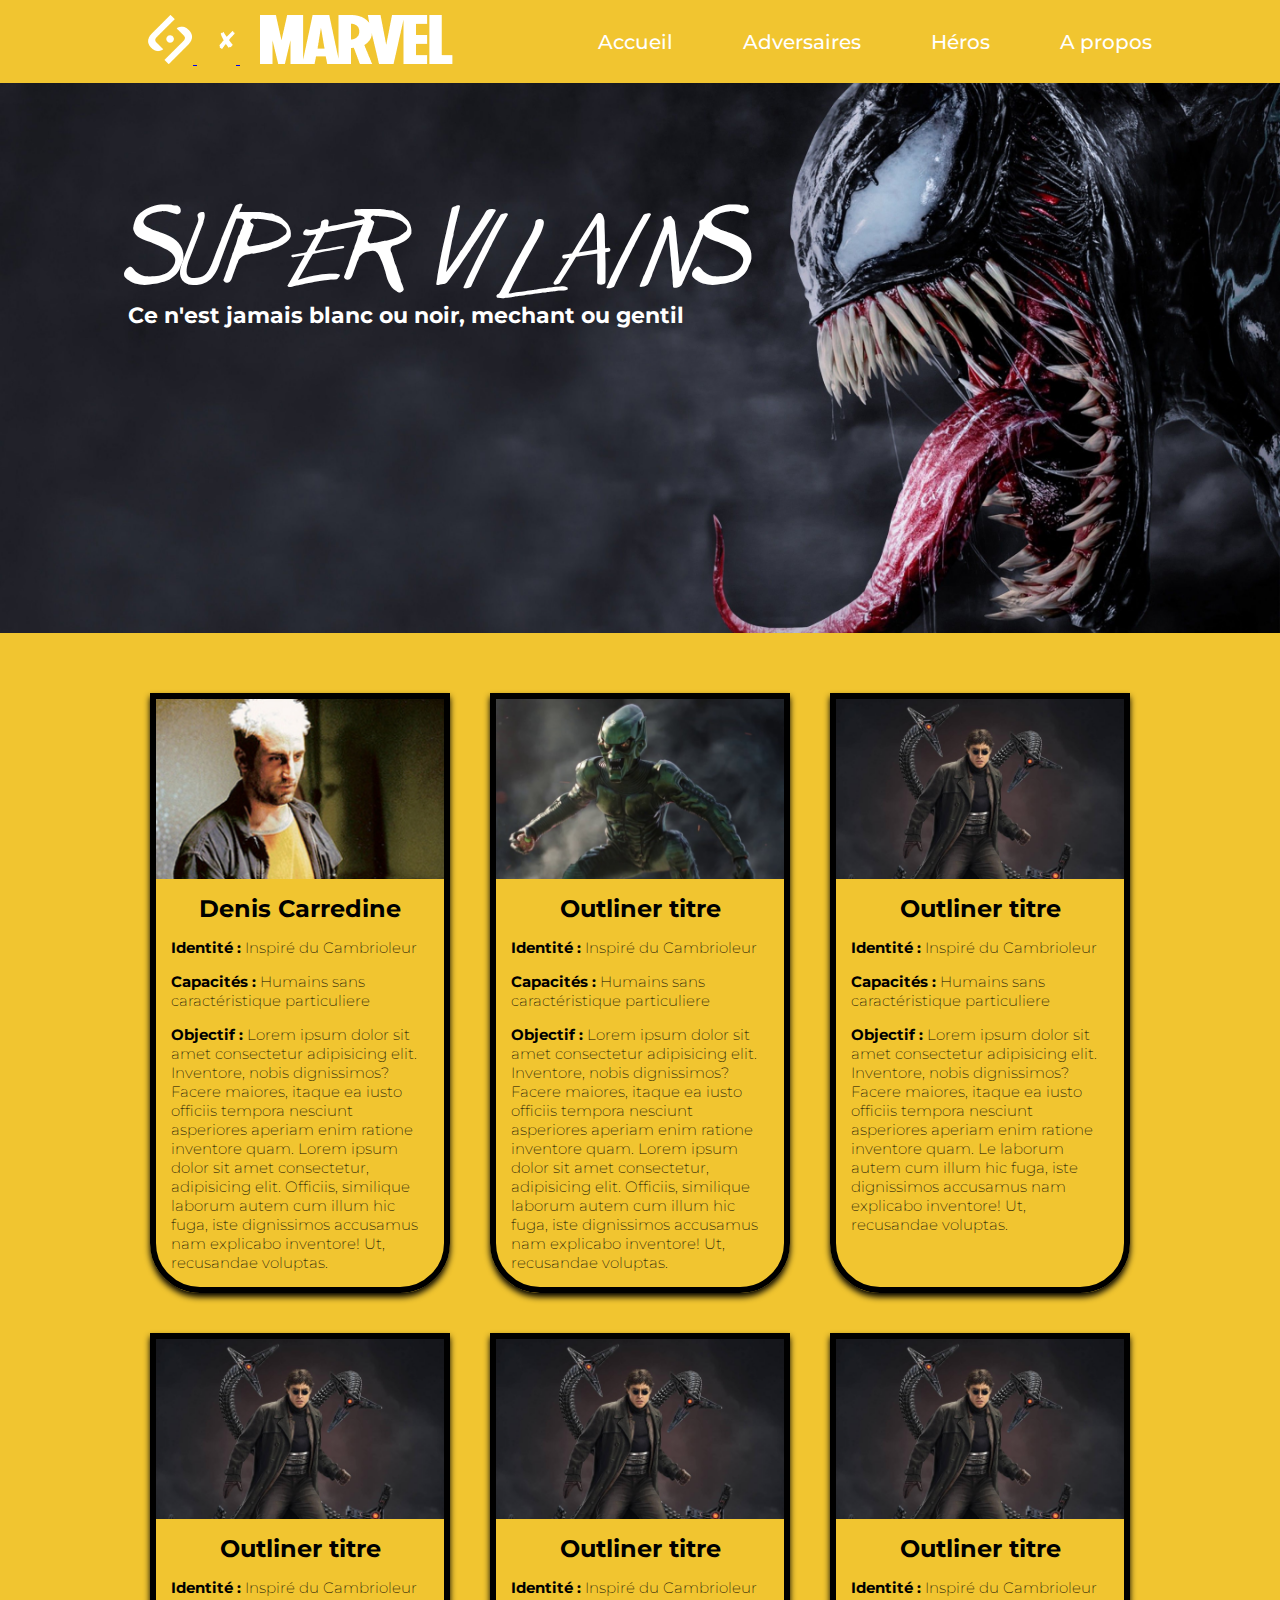
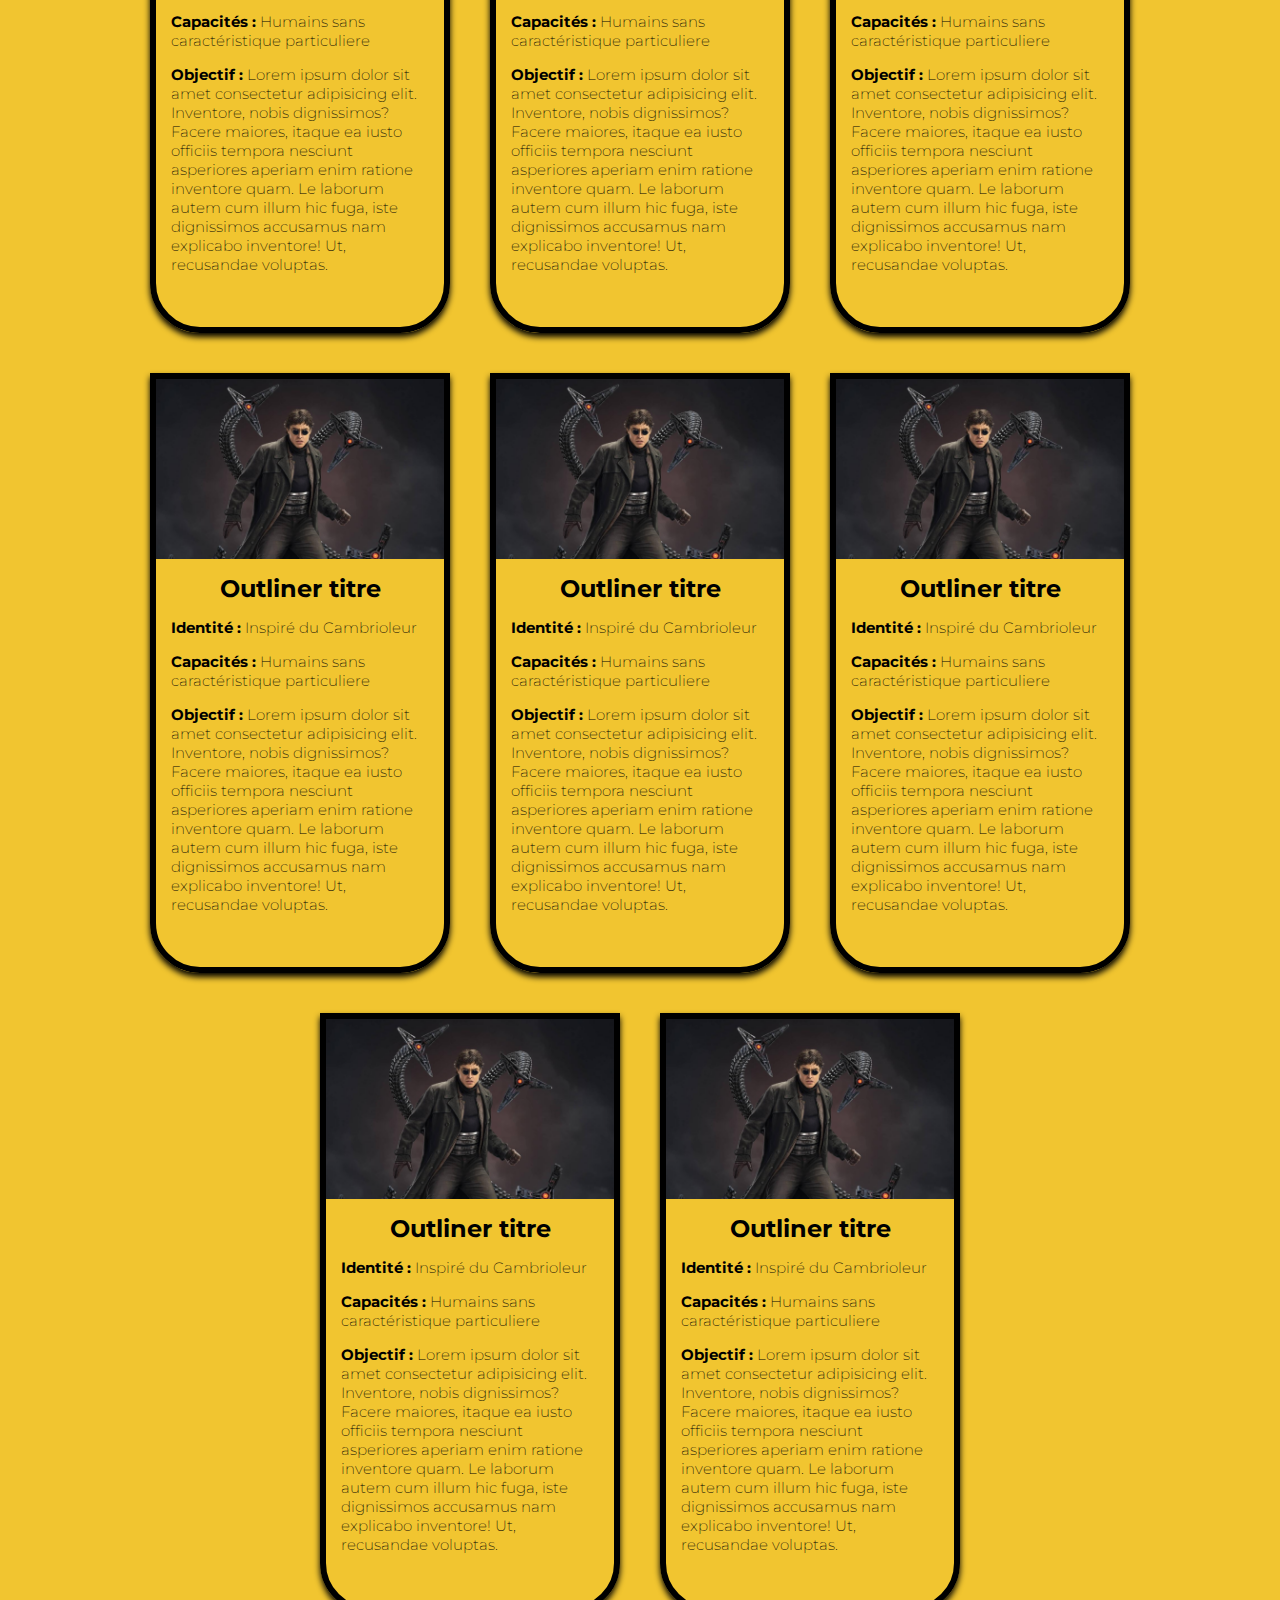
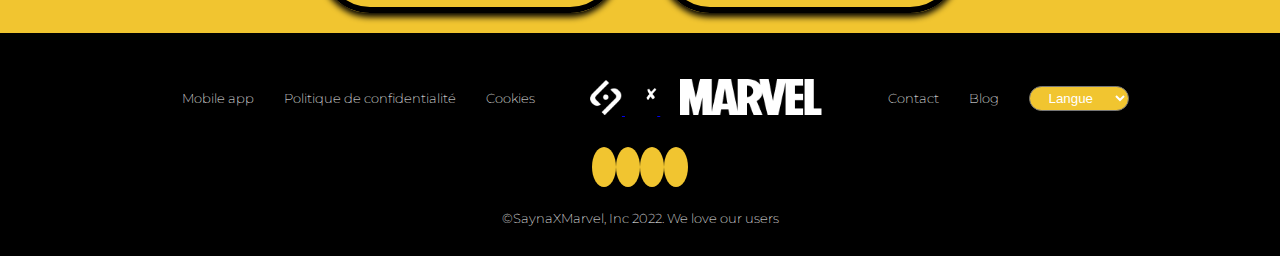
<file: adversaires.html>
<!DOCTYPE html>
<html lang="fr">
<head>
    <meta charset="UTF-8">
    <meta http-equiv="X-UA-Compatible" content="IE=edge">
    <meta name="viewport" content="width=device-width, initial-scale=1.0">
    <link rel="stylesheet" href="./assets/css/adversaires.css">
    <link rel="stylesheet" href="https://cdnjs.cloudflare.com/ajax/libs/font-awesome/6.1.1/css/all.min.css" integrity="sha512-KfkfwYDsLkIlwQp6LFnl8zNdLGxu9YAA1QvwINks4PhcElQSvqcyVLLD9aMhXd13uQjoXtEKNosOWaZqXgel0g==" crossorigin="anonymous" referrerpolicy="no-referrer" />
    <title>Spiderman - Adversaire</title>
</head>
<body>
    <header id="header-top">
        <nav>
            <div class="conteneur navigbar">
                <div class="brand">
                    <a href="bonus.html">
                        <img src="./assets/logo/logo1.png"  alt="">
                        <img src="./assets/logo/logo2.png"  alt="">
                        <img src="./assets/logo/logo3.png"  alt="">
                    </a>
                </div>
                <div class="menu">
                    <ul>
                        <li><a href="index.html">Accueil</a></li>
                        <li><a href="adversaires.html">Adversaires</a></li>
                        <li><a href="heros.html">Héros</a></li>
                        <li><a href="apropos.html">A propos</a></li>
                    </ul>
                </div>
            </div>
        </nav>
    </header>
    <main>
        <section id="hero" >
            <div class="conteneur">
                <nav>
                    <div class="brand-mobile">
                        <a href="index.html">
                            <img src="./assets/logo/logo1.png" width="15%" alt="">
                            <img src="./assets/logo/logo2.png" width="10%" alt="">
                            <img src="./assets/logo/logo3.png" width="60%" alt="">
                        </a>
                        <div><i class="fa-solid fa-ellipsis fa-2x"></i></div>
                    </div>
                </nav>
            </div>
            <div class="conteneur box">
                <h1 class="titre">SUPER VILAINS</h1>
                <p class="description">Ce n'est jamais blanc ou noir, mechant ou gentil</p>
            </div>
        </section>
        <section id="card-section" >
            <div class="conteneur">
                <div class="card">
                    <div class="card-hero">
                        <div class="card-image card-image-1"></div>
                        <h2 class="card-title">Denis Carredine</h2>
                        <div class="card-content">
                            <p><span>Identité :</span> Inspiré du Cambrioleur</p>
                            <p><span>Capacités :</span> Humains sans caractéristique particuliere</p>
                            <p><span>Objectif :</span> Lorem ipsum dolor sit amet consectetur adipisicing elit. Inventore, nobis dignissimos? Facere maiores, itaque ea iusto officiis tempora nesciunt asperiores aperiam enim ratione inventore quam. Lorem ipsum dolor sit amet consectetur, adipisicing elit. Officiis, similique laborum autem cum illum hic fuga, iste dignissimos accusamus nam explicabo inventore! Ut, recusandae voluptas.</p>
                        </div>
                    </div>
                    <div class="card-hero">
                        <div class="card-image card-image-2"></div>
                        <h2 class="card-title">Outliner titre</h2>
                        <div class="card-content">
                            <p><span>Identité :</span> Inspiré du Cambrioleur</p>
                            <p><span>Capacités :</span> Humains sans caractéristique particuliere</p>
                            <p><span>Objectif :</span> Lorem ipsum dolor sit amet consectetur adipisicing elit. Inventore, nobis dignissimos? Facere maiores, itaque ea iusto officiis tempora nesciunt asperiores aperiam enim ratione inventore quam. Lorem ipsum dolor sit amet consectetur, adipisicing elit. Officiis, similique laborum autem cum illum hic fuga, iste dignissimos accusamus nam explicabo inventore! Ut, recusandae voluptas.</p>
                        </div>
                    </div>
                    <div class="card-hero">
                        <div class="card-image card-image-3"></div>
                        <h2 class="card-title">Outliner titre</h2>
                        <div class="card-content">
                            <p><span>Identité :</span> Inspiré du Cambrioleur</p>
                            <p><span>Capacités :</span> Humains sans caractéristique particuliere</p>
                            <p><span>Objectif :</span> Lorem ipsum dolor sit amet consectetur adipisicing elit. Inventore, nobis dignissimos? Facere maiores, itaque ea iusto officiis tempora nesciunt asperiores aperiam enim ratione inventore quam. Le laborum autem cum illum hic fuga, iste dignissimos accusamus nam explicabo inventore! Ut, recusandae voluptas.</p>
                        </div>
                    </div>
                    <div class="card-hero">
                        <div class="card-image card-image-3"></div>
                        <h2 class="card-title">Outliner titre</h2>
                        <div class="card-content">
                            <p><span>Identité :</span> Inspiré du Cambrioleur</p>
                            <p><span>Capacités :</span> Humains sans caractéristique particuliere</p>
                            <p><span>Objectif :</span> Lorem ipsum dolor sit amet consectetur adipisicing elit. Inventore, nobis dignissimos? Facere maiores, itaque ea iusto officiis tempora nesciunt asperiores aperiam enim ratione inventore quam. Le laborum autem cum illum hic fuga, iste dignissimos accusamus nam explicabo inventore! Ut, recusandae voluptas.</p>
                        </div>
                    </div>
                    <div class="card-hero">
                        <div class="card-image card-image-3"></div>
                        <h2 class="card-title">Outliner titre</h2>
                        <div class="card-content">
                            <p><span>Identité :</span> Inspiré du Cambrioleur</p>
                            <p><span>Capacités :</span> Humains sans caractéristique particuliere</p>
                            <p><span>Objectif :</span> Lorem ipsum dolor sit amet consectetur adipisicing elit. Inventore, nobis dignissimos? Facere maiores, itaque ea iusto officiis tempora nesciunt asperiores aperiam enim ratione inventore quam. Le laborum autem cum illum hic fuga, iste dignissimos accusamus nam explicabo inventore! Ut, recusandae voluptas.</p>
                        </div>
                    </div>
                    <div class="card-hero">
                        <div class="card-image card-image-3"></div>
                        <h2 class="card-title">Outliner titre</h2>
                        <div class="card-content">
                            <p><span>Identité :</span> Inspiré du Cambrioleur</p>
                            <p><span>Capacités :</span> Humains sans caractéristique particuliere</p>
                            <p><span>Objectif :</span> Lorem ipsum dolor sit amet consectetur adipisicing elit. Inventore, nobis dignissimos? Facere maiores, itaque ea iusto officiis tempora nesciunt asperiores aperiam enim ratione inventore quam. Le laborum autem cum illum hic fuga, iste dignissimos accusamus nam explicabo inventore! Ut, recusandae voluptas.</p>
                        </div>
                    </div>
                    <div class="card-hero">
                        <div class="card-image card-image-3"></div>
                        <h2 class="card-title">Outliner titre</h2>
                        <div class="card-content">
                            <p><span>Identité :</span> Inspiré du Cambrioleur</p>
                            <p><span>Capacités :</span> Humains sans caractéristique particuliere</p>
                            <p><span>Objectif :</span> Lorem ipsum dolor sit amet consectetur adipisicing elit. Inventore, nobis dignissimos? Facere maiores, itaque ea iusto officiis tempora nesciunt asperiores aperiam enim ratione inventore quam. Le laborum autem cum illum hic fuga, iste dignissimos accusamus nam explicabo inventore! Ut, recusandae voluptas.</p>
                        </div>
                    </div>
                    <div class="card-hero">
                        <div class="card-image card-image-3"></div>
                        <h2 class="card-title">Outliner titre</h2>
                        <div class="card-content">
                            <p><span>Identité :</span> Inspiré du Cambrioleur</p>
                            <p><span>Capacités :</span> Humains sans caractéristique particuliere</p>
                            <p><span>Objectif :</span> Lorem ipsum dolor sit amet consectetur adipisicing elit. Inventore, nobis dignissimos? Facere maiores, itaque ea iusto officiis tempora nesciunt asperiores aperiam enim ratione inventore quam. Le laborum autem cum illum hic fuga, iste dignissimos accusamus nam explicabo inventore! Ut, recusandae voluptas.</p>
                        </div>
                    </div>
                    <div class="card-hero">
                        <div class="card-image card-image-3"></div>
                        <h2 class="card-title">Outliner titre</h2>
                        <div class="card-content">
                            <p><span>Identité :</span> Inspiré du Cambrioleur</p>
                            <p><span>Capacités :</span> Humains sans caractéristique particuliere</p>
                            <p><span>Objectif :</span> Lorem ipsum dolor sit amet consectetur adipisicing elit. Inventore, nobis dignissimos? Facere maiores, itaque ea iusto officiis tempora nesciunt asperiores aperiam enim ratione inventore quam. Le laborum autem cum illum hic fuga, iste dignissimos accusamus nam explicabo inventore! Ut, recusandae voluptas.</p>
                        </div>
                    </div>
                    <div class="card-hero">
                        <div class="card-image card-image-3"></div>
                        <h2 class="card-title">Outliner titre</h2>
                        <div class="card-content">
                            <p><span>Identité :</span> Inspiré du Cambrioleur</p>
                            <p><span>Capacités :</span> Humains sans caractéristique particuliere</p>
                            <p><span>Objectif :</span> Lorem ipsum dolor sit amet consectetur adipisicing elit. Inventore, nobis dignissimos? Facere maiores, itaque ea iusto officiis tempora nesciunt asperiores aperiam enim ratione inventore quam. Le laborum autem cum illum hic fuga, iste dignissimos accusamus nam explicabo inventore! Ut, recusandae voluptas.</p>
                        </div>
                    </div>
                    <div class="card-hero">
                        <div class="card-image card-image-3"></div>
                        <h2 class="card-title">Outliner titre</h2>
                        <div class="card-content">
                            <p><span>Identité :</span> Inspiré du Cambrioleur</p>
                            <p><span>Capacités :</span> Humains sans caractéristique particuliere</p>
                            <p><span>Objectif :</span> Lorem ipsum dolor sit amet consectetur adipisicing elit. Inventore, nobis dignissimos? Facere maiores, itaque ea iusto officiis tempora nesciunt asperiores aperiam enim ratione inventore quam. Le laborum autem cum illum hic fuga, iste dignissimos accusamus nam explicabo inventore! Ut, recusandae voluptas.</p>
                        </div>
                    </div>
                </div>
            </div>
        </section> 
    </main>

    <footer>
        <div class="conteneur footer">
            <div class="navigation-footer">
                <ul class="list1">
                    <li><a href="#">Mobile app</a></li>
                    <li><a href="#">Politique de confidentialité</a></li>
                    <li><a href="#">Cookies</a></li>
                </ul>
                <div class="brand">
                    <a href="#">
                        <img src="./assets/logo/logo1.png" width="16%" alt="">
                        <img src="./assets/logo/logo2.png" width="10%" alt="">
                        <img src="./assets/logo/logo3.png" width="50%" alt="">
                    </a>
                </div>
                <ul class="list2">
                    <li><a href="#">Contact</a></li>
                    <li><a href="#">Blog</a></li>
                    <li><select class="formselect">
                        <option selected="">Langue</option>
                        <option>Francais</option>
                        <option>Anglais</option>
                        <option>Espagnol</option>
                        <option>Creole</option>
                        </select></li>
                </ul>
            </div>
            <div class="media">
                <i class="fa-brands fa-facebook-f fa-2x footer-icones"></i>
                <i class="fa-brands fa-instagram fa-2x  footer-icones"></i>
                <i class="fa-brands fa-twitter fa-2x  footer-icones"></i>
                <i class="fa-brands fa-youtube fa-2x  footer-icones"></i>
            </div>
            <div class="copyright">
                <p>&copy;SaynaXMarvel, Inc 2022. We love our users</p>
            </div>
        </div>
    </footer>
    <script src="https://cdn.jsdelivr.net/npm/bootstrap@5.1.3/dist/js/bootstrap.bundle.min.js" integrity="sha384-ka7Sk0Gln4gmtz2MlQnikT1wXgYsOg+OMhuP+IlRH9sENBO0LRn5q+8nbTov4+1p" crossorigin="anonymous"></script>
    <script src="script.js"></script>
</body>
</html>
</file>
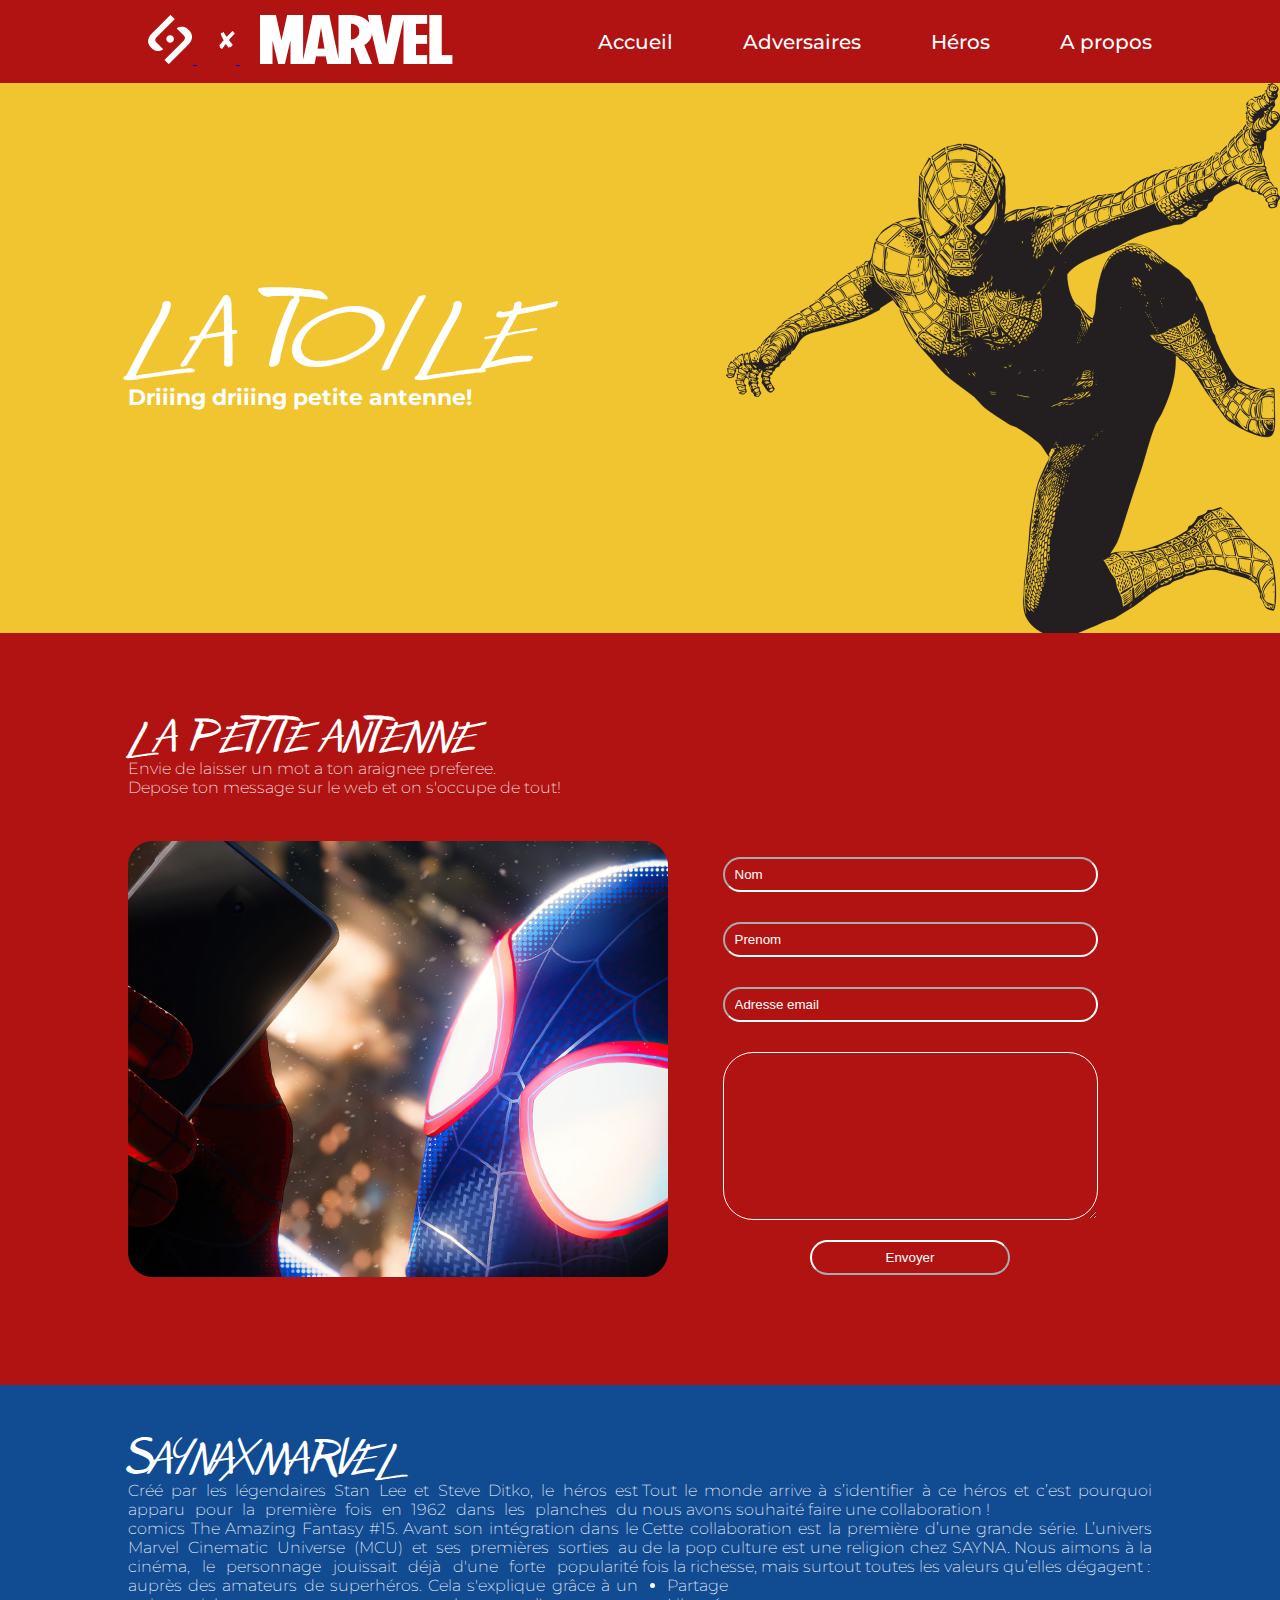
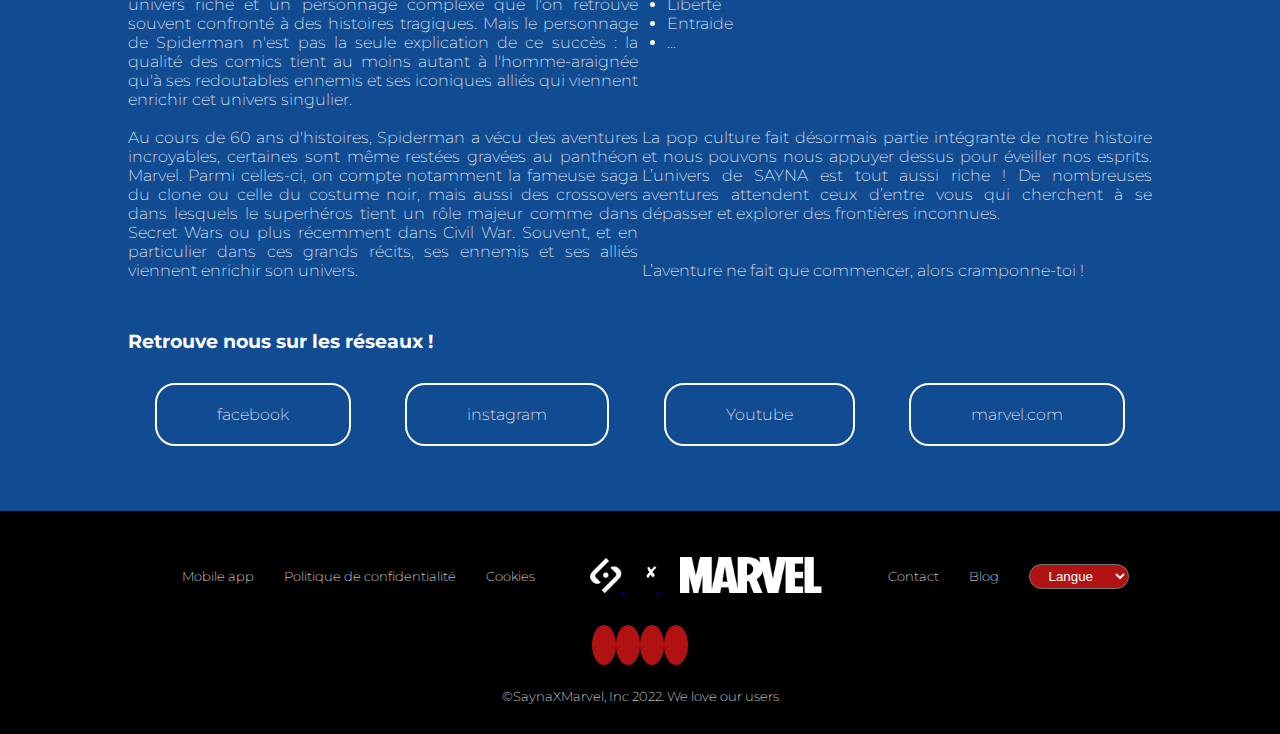
<file: apropos.html>
<!DOCTYPE html>
<html lang="fr">
<head>
    <meta charset="UTF-8">
    <meta http-equiv="X-UA-Compatible" content="IE=edge">
    <meta name="viewport" content="width=device-width, initial-scale=1.0">
    <link rel="stylesheet" href="https://cdnjs.cloudflare.com/ajax/libs/font-awesome/6.1.1/css/all.min.css" integrity="sha512-KfkfwYDsLkIlwQp6LFnl8zNdLGxu9YAA1QvwINks4PhcElQSvqcyVLLD9aMhXd13uQjoXtEKNosOWaZqXgel0g==" crossorigin="anonymous" referrerpolicy="no-referrer" />
    <link rel="stylesheet" href="./assets/css/adversaires.css">
    <link rel="stylesheet" href="./assets/css/apropos.css">
    <title>Spiderman - A Propos</title>
</head>
<body>
    <header id="header-top">
        <nav>
            <div class="conteneur navigbar">
                <div class="brand">
                    <a href="bonus.html">
                        <img src="./assets/logo/logo1.png" alt="">
                        <img src="./assets/logo/logo2.png" alt="">
                        <img src="./assets/logo/logo3.png" alt="">
                    </a>
                </div>
                <div class="menu">
                    <ul>
                        <li><a href="index.html">Accueil</a></li>
                        <li><a href="adversaires.html">Adversaires</a></li>
                        <li><a href="heros.html">Héros</a></li>
                        <li><a href="apropos.html">A propos</a></li>
                    </ul>
                </div>
            </div>
        </nav>
    </header>
    <header id="header-top2">
        <div class="conteneur">
            <div class="brand-mobile">
                <a href="index.html">
                    <img src="./assets/logo/logo1.png" width="15%" alt="">
                    <img src="./assets/logo/logo2.png" width="10%" alt="">
                    <img src="./assets/logo/logo3.png" width="60%" alt="">
                </a>
                <div><i class="fa-solid fa-ellipsis fa-2x"></i></div>
            </div>
        </div>
    </header>
    <main>
        <section id="hero">
            <div class="image-rotate"></div>
            <!-- <div class="conteneur">
                <div class="brand-mobile">
                    <a href="index.html">
                        <img src="./assets/logo/logo1.png" width="15%" alt="">
                        <img src="./assets/logo/logo2.png" width="10%" alt="">
                        <img src="./assets/logo/logo3.png" width="60%" alt="">
                    </a>
                    <div><i class="fa-solid fa-ellipsis fa-2x"></i></div>
                </div>
            </div> -->
            <div class="conteneur box">
                <h1 class="titre">LA TOILE</h1>
                <p class="description">Driiing driiing petite antenne!</p>
            </div>
        </section>
        <section id="antenne">
            <div class="conteneur">
                <div class="antenne-header">
                    <h1>LA PETITE ANTENNE</h1>
                    <p>Envie de laisser un mot a ton araignee preferee. <br>
                    Depose ton message sur le web et on s'occupe de tout! </p>
                </div>
                <div class="antenne-body">
                    <div>
                        <img class="antenne-image" src="./assets/img/img34.png" style="width: 100%;" alt="">
                    </div>
                    <div class="formulaire">
                        <form action="" method="">
                            <input class="form-antenne" type="text" placeholder="Nom">
                            <input class="form-antenne" type="text" placeholder="Prenom" >
                            <input class="form-antenne " type="email" name="" id="" placeholder="Adresse email">
                            <textarea class="form-antenne" name="" id="" cols="30" rows="10"></textarea>
                            <input class="form-button" type="submit" value="Envoyer">
                        </form>
                    </div>
                </div>
            </div>
        </section>
        <section id="saynaxmarvel">
            <div class="conteneur">
                <h1>SAYNAXMARVEL</h1>
                <div class="saynaxmarvel-body">
                    <div class="box-text">
                        <p class="text">
                            Créé par les légendaires Stan Lee et Steve Ditko, le héros est apparu pour la première fois en 1962 dans les planches du comics The Amazing Fantasy #15. Avant son intégration dans le Marvel Cinematic Universe (MCU) et ses premières sorties au cinéma, le personnage jouissait déjà d'une forte popularité auprès des amateurs de superhéros. Cela s'explique grâce à un univers riche et un personnage complexe que l'on retrouve souvent confronté à des histoires tragiques. Mais le personnage de Spiderman n'est pas la seule explication de ce succès : la qualité des comics tient au moins autant à l'homme-araignée qu'à ses redoutables ennemis et ses iconiques alliés qui viennent enrichir cet univers singulier.
                       <br>
                       <br>
                            Au cours de 60 ans d'histoires, Spiderman a vécu des aventures incroyables, certaines sont même restées gravées au panthéon Marvel. Parmi celles-ci, on compte notamment la fameuse saga du clone ou celle du costume noir, mais aussi des crossovers dans lesquels le superhéros tient un rôle majeur comme dans Secret Wars ou plus récemment dans Civil War. Souvent, et en particulier dans ces grands récits, ses ennemis et ses alliés viennent enrichir son univers.
                        </p>
                    </div>

                    <div class="box-text">
                        <p class="text">
                            Tout le monde arrive à s’identifier à ce héros et c’est pourquoi nous avons souhaité faire une collaboration !
                            <br>
                            Cette collaboration est la première d’une grande série. L’univers de la pop culture est une religion chez SAYNA. Nous aimons à la fois la richesse, mais surtout toutes les valeurs qu’elles dégagent :
                            <ul>
                                <li>Partage</li>
                                <li>Liberté</li>
                                <li>Entraide</li>
                                <li>...</li>
                            </ul>
                            
                            <br>
                            <br>
                            <br>
                            <br>
                            La pop culture fait désormais partie intégrante de notre histoire et nous pouvons nous appuyer dessus pour éveiller nos esprits.
                            L’univers de SAYNA est tout aussi riche ! De nombreuses aventures attendent ceux d’entre vous qui cherchent à se dépasser et explorer des frontières inconnues.
                            <br>
                            <br>
                            <br>
                            L’aventure ne fait que commencer, alors cramponne-toi !
                        </p>
                    </div>
                </div>
                <div class="saynaxmarvel-media">
                    <h3>Retrouve nous sur les réseaux !</h3>
                    <div class="media">
                        <a href="#">facebook</a>
                        <a href="#">instagram</a>
                        <a href="#">Youtube</a>
                        <a href="#">marvel.com</a>
                    </div>
                </div>
            </div>
        </section>
    </main>
    <footer>
        <div class="conteneur footer">
            <div class="navigation-footer">
                <ul class="list1">
                    <li><a href="#">Mobile app</a></li>
                    <li><a href="#">Politique de confidentialité</a></li>
                    <li><a href="#">Cookies</a></li>
                </ul>
                <div class="brand">
                    <a href="#">
                        <img src="./assets/logo/logo1.png" width="16%" alt="">
                        <img src="./assets/logo/logo2.png" width="10%" alt="">
                        <img src="./assets/logo/logo3.png" width="50%" alt="">
                    </a>
                </div>
                <ul class="list2">
                    <li><a href="#">Contact</a></li>
                    <li><a href="#">Blog</a></li>
                    <li><select class="formselect">
                        <option selected="">Langue</option>
                        <option>Francais</option>
                        <option>Anglais</option>
                        <option>Espagnol</option>
                        <option>Creole</option>
                        </select></li>
                </ul>
            </div>
            <div class="media">
                <i class="fa-brands fa-facebook-f fa-2x footer-icones"></i>
                <i class="fa-brands fa-instagram fa-2x  footer-icones"></i>
                <i class="fa-brands fa-twitter fa-2x  footer-icones"></i>
                <i class="fa-brands fa-youtube fa-2x  footer-icones"></i>
            </div>
            <div class="copyright">
                <p>&copy;SaynaXMarvel, Inc 2022. We love our users</p>
            </div>
        </div>
    </footer>
    <script src="https://cdn.jsdelivr.net/npm/bootstrap@5.1.3/dist/js/bootstrap.bundle.min.js" integrity="sha384-ka7Sk0Gln4gmtz2MlQnikT1wXgYsOg+OMhuP+IlRH9sENBO0LRn5q+8nbTov4+1p" crossorigin="anonymous"></script>
    <script src="spiderman.js"></script>
</body>
</html>
</file>
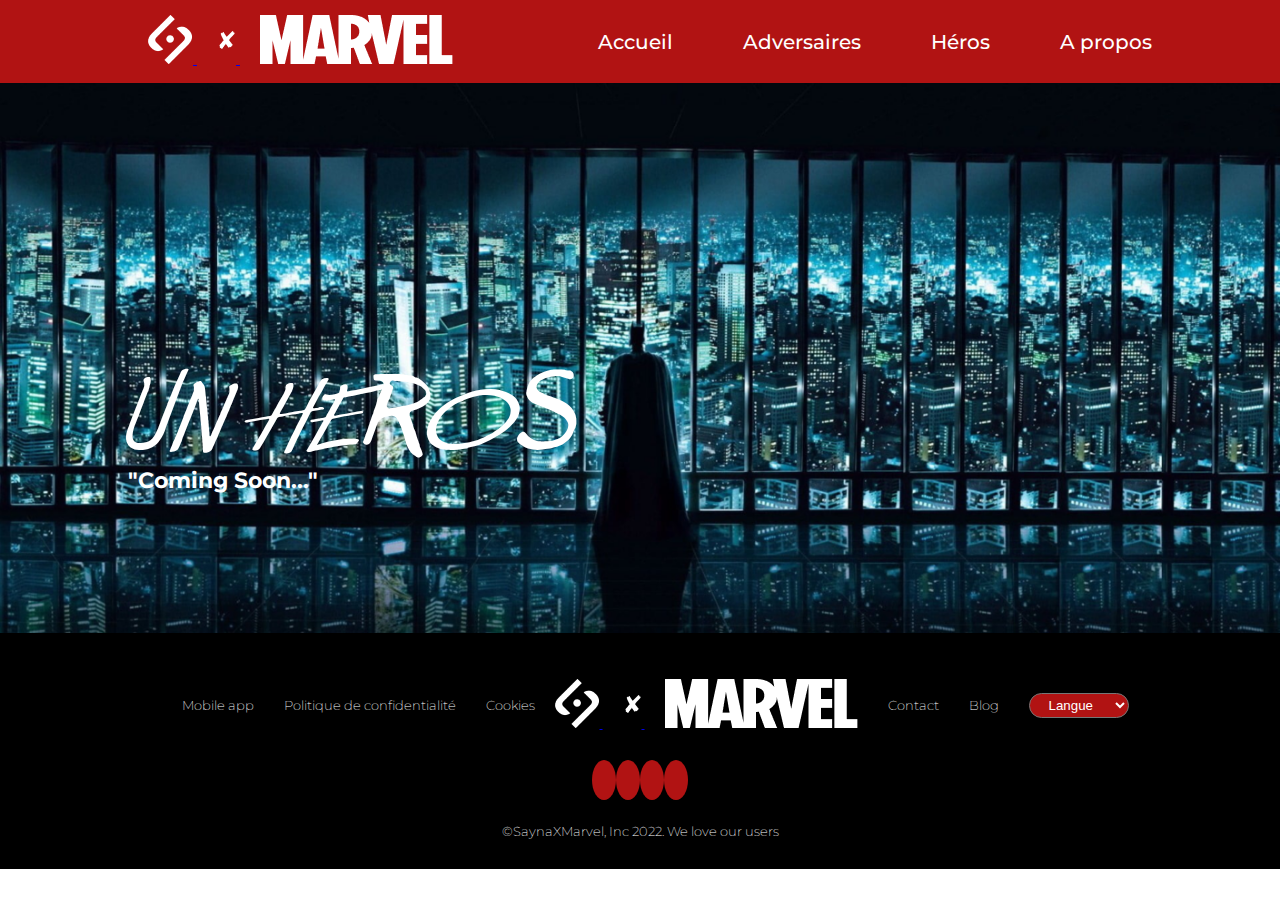
<file: bonus.html>
<!DOCTYPE html>
<html lang="fr">
<head>
    <meta charset="UTF-8">
    <meta http-equiv="X-UA-Compatible" content="IE=edge">
    <meta name="viewport" content="width=device-width, initial-scale=1.0">
    <link rel="stylesheet" href="https://cdnjs.cloudflare.com/ajax/libs/font-awesome/6.1.1/css/all.min.css" integrity="sha512-KfkfwYDsLkIlwQp6LFnl8zNdLGxu9YAA1QvwINks4PhcElQSvqcyVLLD9aMhXd13uQjoXtEKNosOWaZqXgel0g==" crossorigin="anonymous" referrerpolicy="no-referrer" />
    <link rel="stylesheet" href="./assets/css/adversaires.css">
    <link rel="stylesheet" href="./assets/css/bonus.css">
    <title>Spiderman - Bonus</title>
</head>
<body>
    <header id="header-top">
        <nav>
            <div class="conteneur navigbar">
                <div class="brand">
                    <a href="bonus.html">
                        <img src="./assets/logo/logo1.png" alt="">
                        <img src="./assets/logo/logo2.png" alt="">
                        <img src="./assets/logo/logo3.png" alt="">
                    </a>
                </div>
                <div class="menu">
                    <ul>
                        <li><a href="index.html">Accueil</a></li>
                        <li><a href="adversaires.html">Adversaires</a></li>
                        <li><a href="heros.html">Héros</a></li>
                        <li><a href="apropos.html">A propos</a></li>
                    </ul>
                </div>
            </div>
        </nav>
    </header>
    <main>
        <section id="hero" >
            <div class="conteneur">
                <div class="brand-mobile">
                    <a href="index.html">
                        <img src="./assets/logo/logo1.png" width="15%" alt="">
                        <img src="./assets/logo/logo2.png" width="10%" alt="">
                        <img src="./assets/logo/logo3.png" width="60%" alt="">
                    </a>
                    <div><i class="fa-solid fa-ellipsis fa-2x"></i></div>
                </div>
            </div>
            
            <div class="conteneur box">
                <h1 class="titre">UN HEROS</h1>
                <p class="description">"Coming Soon..."</p>
            </div>
        </section>
    </main>

    <footer>
        <div class="conteneur footer">
            <div class="navigation-footer">
                <ul class="list1">
                    <li><a href="#">Mobile app</a></li>
                    <li><a href="#">Politique de confidentialité</a></li>
                    <li><a href="#">Cookies</a></li>
                </ul>
                <div class="brand">
                    <a href="#">
                        <img src="./assets/logo/logo1.png" alt="">
                        <img src="./assets/logo/logo2.png" alt="">
                        <img src="./assets/logo/logo3.png" alt="">
                    </a>
                </div>
                <ul class="list2">
                    <li><a href="#">Contact</a></li>
                    <li><a href="#">Blog</a></li>
                    <li><select class="formselect">
                        <option selected="">Langue</option>
                        <option>Francais</option>
                        <option>Anglais</option>
                        <option>Espagnol</option>
                        <option>Creole</option>
                        </select></li>
                </ul>
            </div>
            <div class="media">
                <i class="fa-brands fa-facebook-f fa-2x footer-icones"></i>
                <i class="fa-brands fa-instagram fa-2x  footer-icones"></i>
                <i class="fa-brands fa-twitter fa-2x  footer-icones"></i>
                <i class="fa-brands fa-youtube fa-2x  footer-icones"></i>
            </div>
            <div class="copyright">
                <p>&copy;SaynaXMarvel, Inc 2022. We love our users</p>
            </div>
        </div>
    </footer>
    <script src="https://cdn.jsdelivr.net/npm/bootstrap@5.1.3/dist/js/bootstrap.bundle.min.js" integrity="sha384-ka7Sk0Gln4gmtz2MlQnikT1wXgYsOg+OMhuP+IlRH9sENBO0LRn5q+8nbTov4+1p" crossorigin="anonymous"></script>
    <script src="bonus.js"></script>
</body>
</html>
</file>
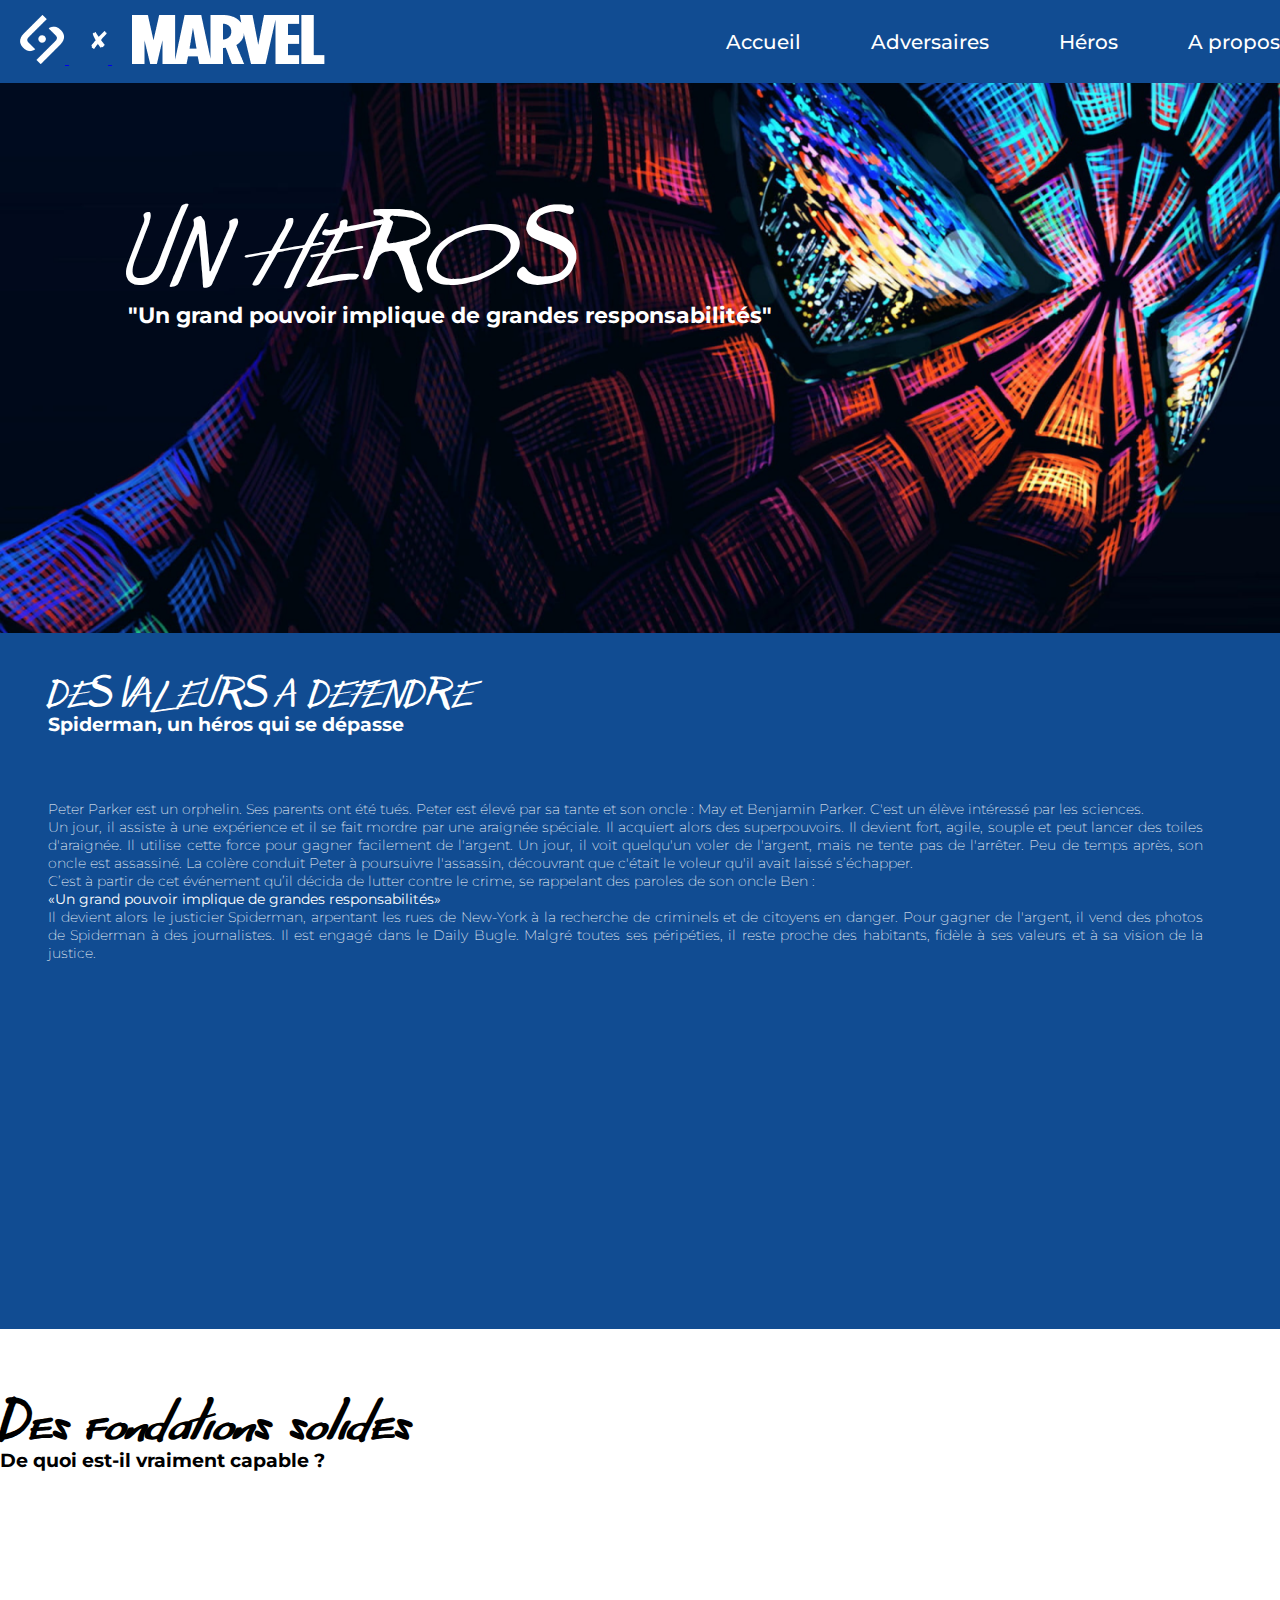
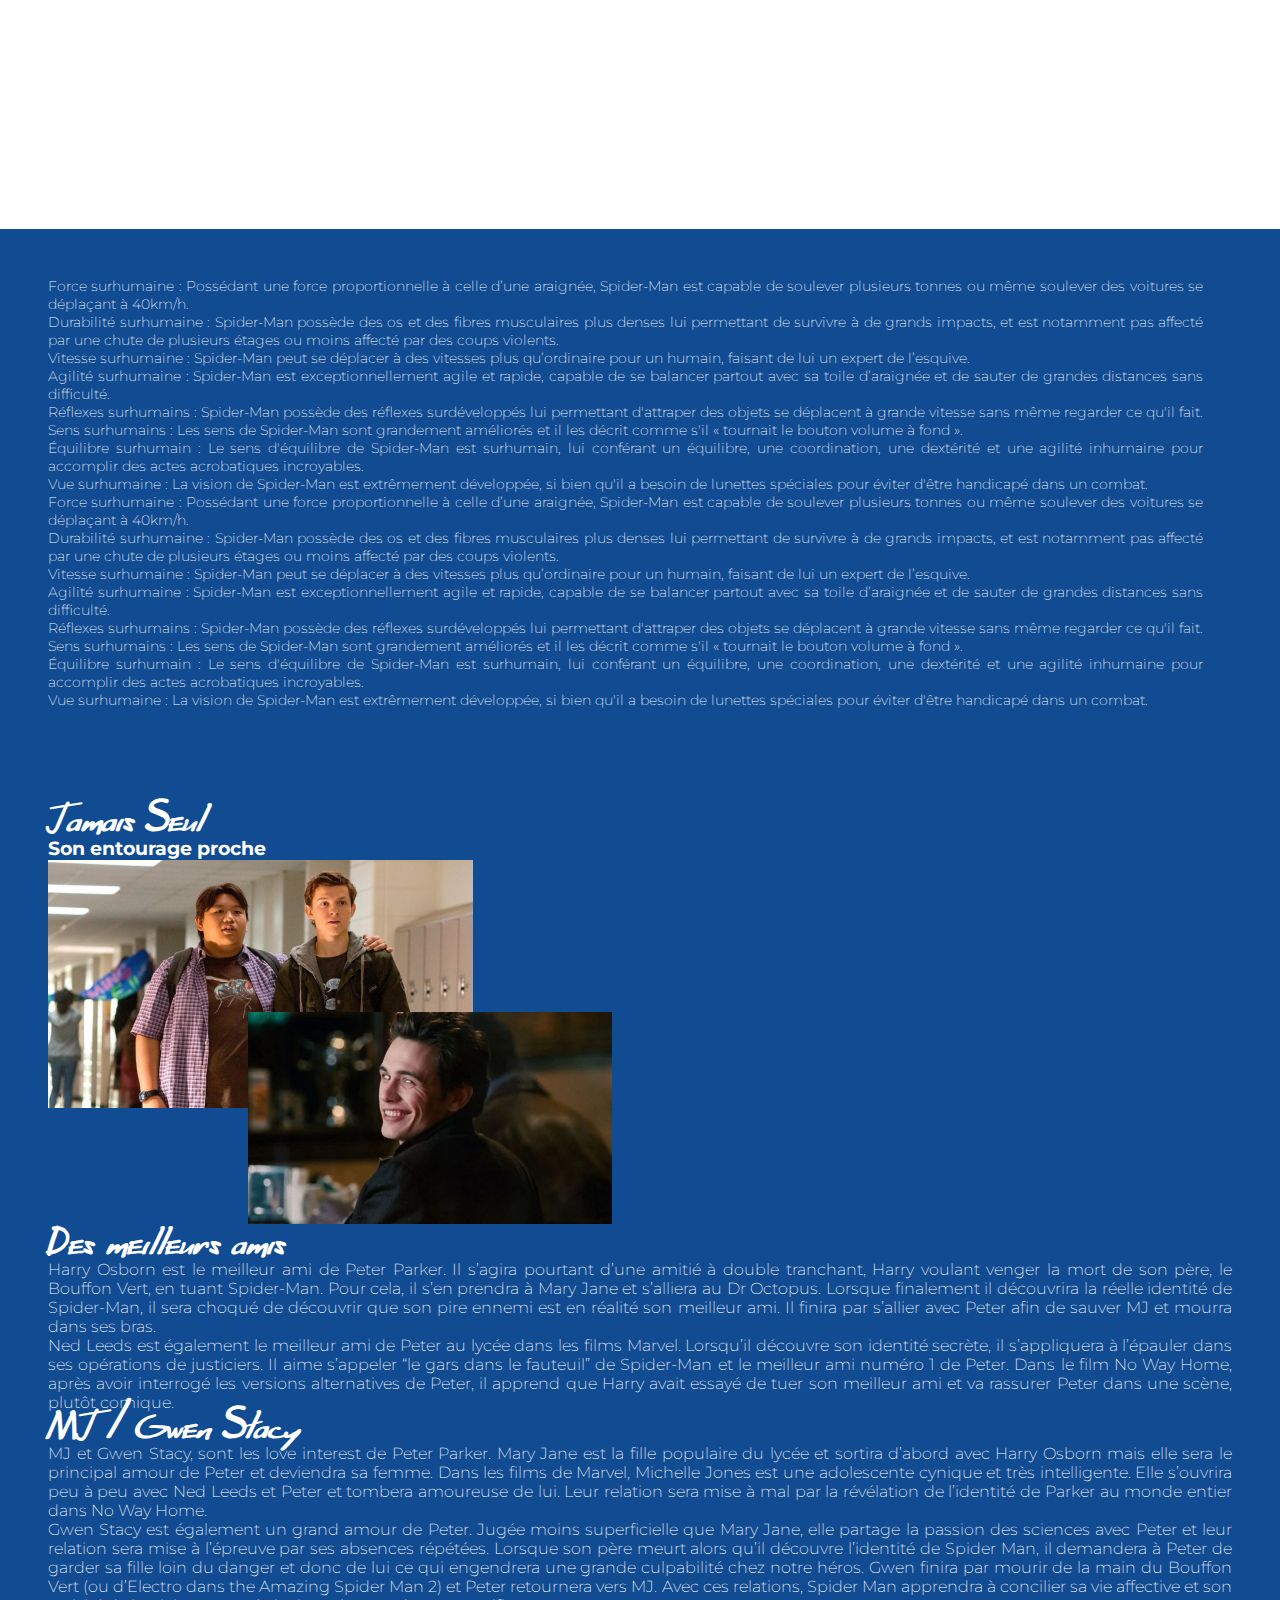
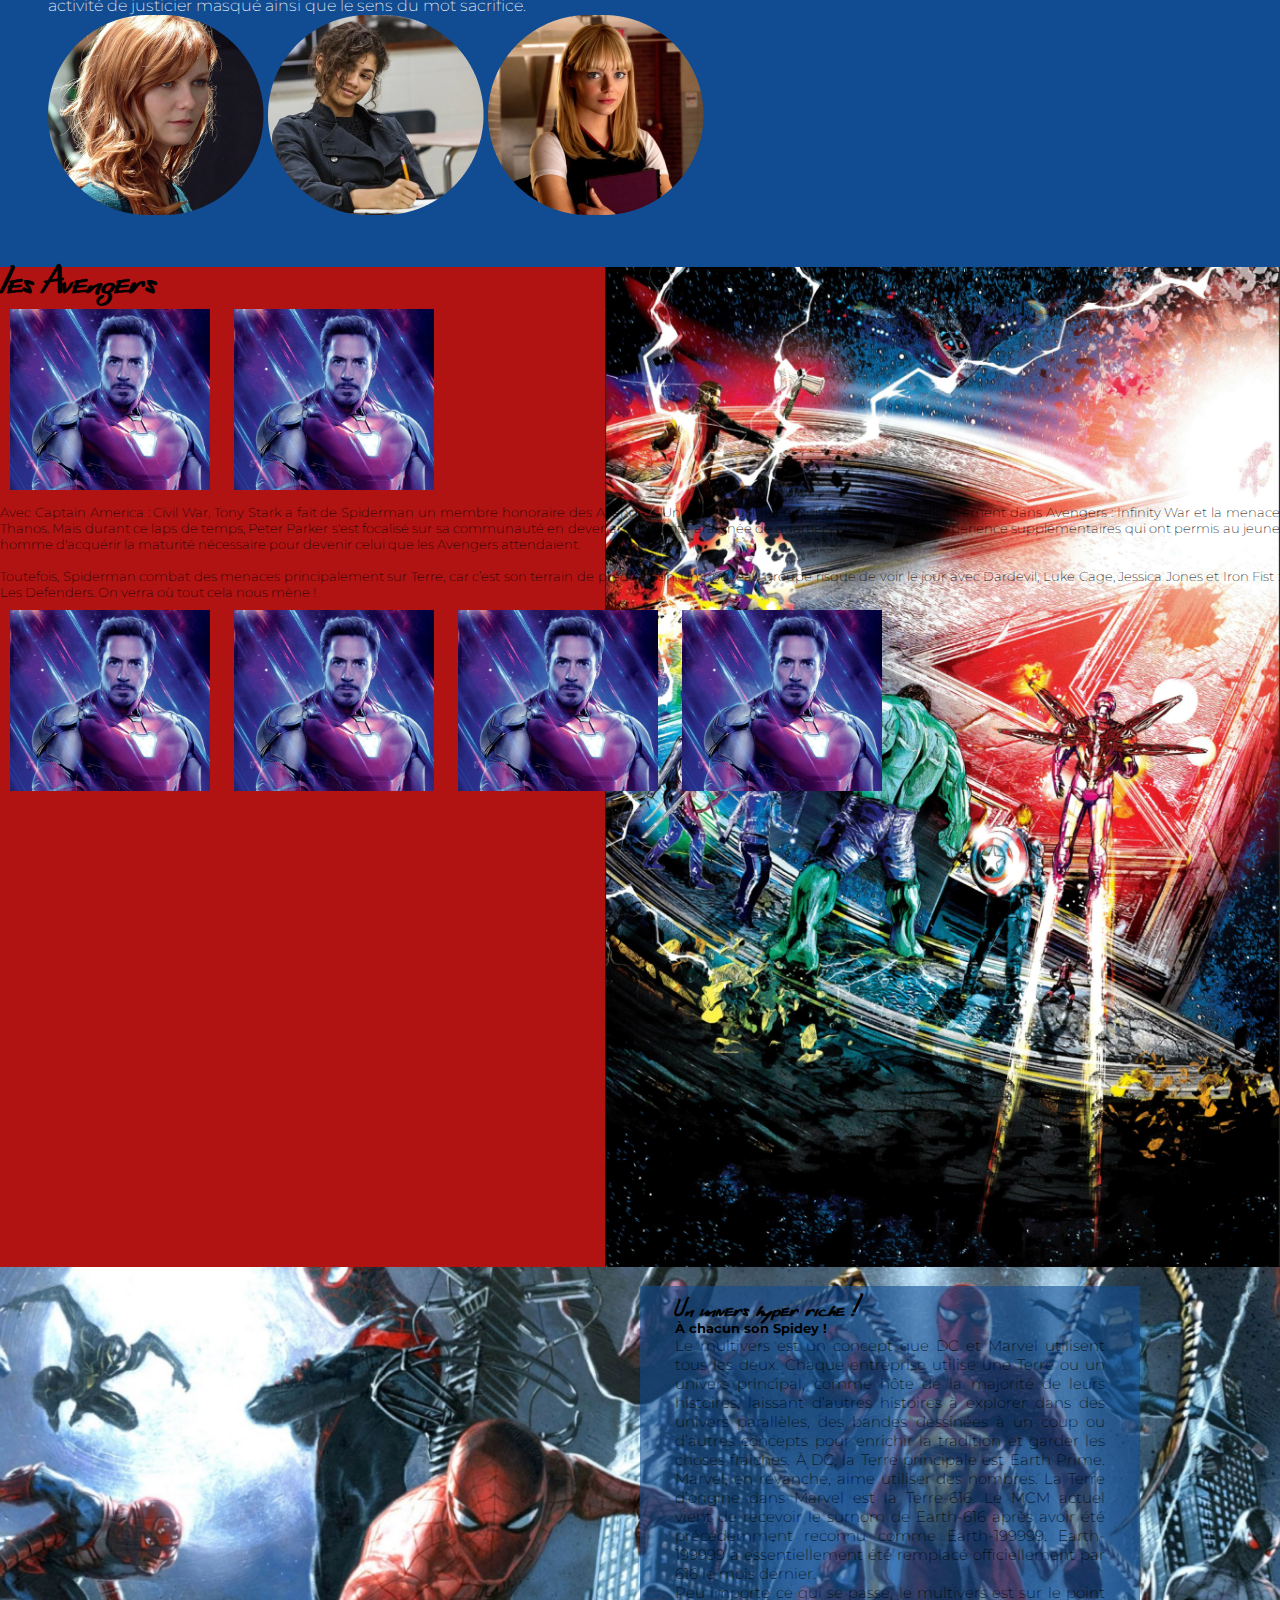
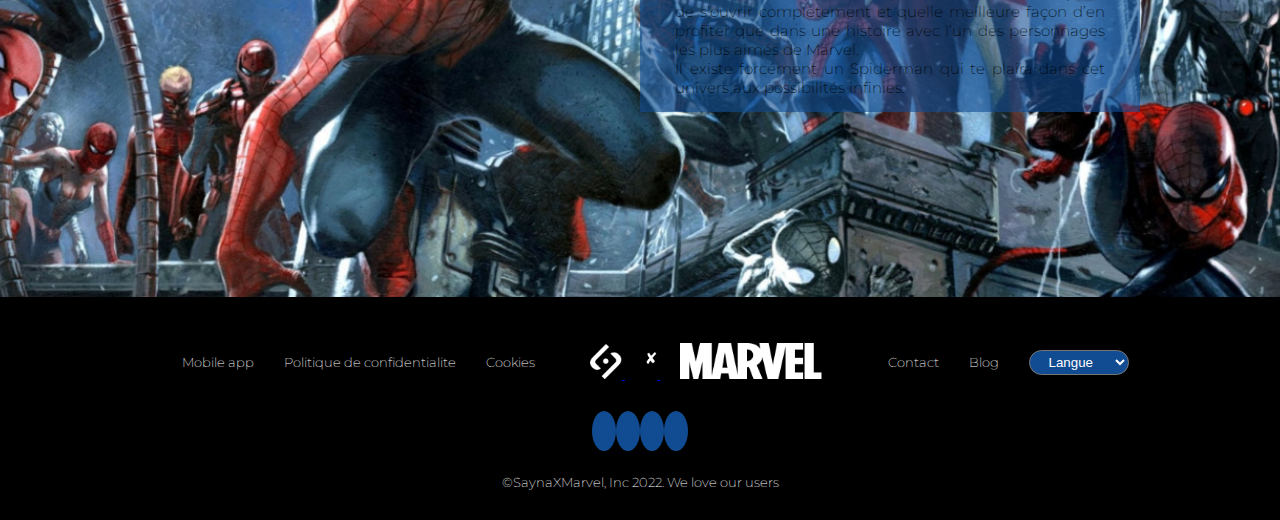
<file: heros.html>
<!DOCTYPE html>
<html lang="fr">
<head>
    <meta charset="UTF-8">
    <meta http-equiv="X-UA-Compatible" content="IE=edge">
    <meta name="viewport" content="width=device-width, initial-scale=1.0">
    <link href="https://cdn.jsdelivr.net/npm/bootstrap@5.1.3/dist/css/bootstrap.min.css" rel="stylesheet" integrity="sha384-1BmE4kWBq78iYhFldvKuhfTAU6auU8tT94WrHftjDbrCEXSU1oBoqyl2QvZ6jIW3" crossorigin="anonymous">
    <link rel="stylesheet" href="https://cdnjs.cloudflare.com/ajax/libs/font-awesome/6.1.1/css/all.min.css" integrity="sha512-KfkfwYDsLkIlwQp6LFnl8zNdLGxu9YAA1QvwINks4PhcElQSvqcyVLLD9aMhXd13uQjoXtEKNosOWaZqXgel0g==" crossorigin="anonymous" referrerpolicy="no-referrer" />
    <link rel="stylesheet" href="./assets/css/adversaires.css">
    <link rel="stylesheet" href="./assets/css/heros.css">
    <title>Spiderman - Heros</title>
</head>
<body>
    <header id="header-top">
        <nav>
            <div class="container navigbar">
                <div class="brand">
                    <a href="bonus.html">
                        <img src="./assets/logo/logo1.png" alt="">
                        <img src="./assets/logo/logo2.png" alt="">
                        <img src="./assets/logo/logo3.png" alt="">
                    </a>
                </div>
                <div class="menu">
                    <ul>
                        <li><a href="index.html">Accueil</a></li>
                        <li><a href="adversaires.html">Adversaires</a></li>
                        <li><a href="heros.html">Héros</a></li>
                        <li><a href="apropos.html">A propos</a></li>
                    </ul>
                </div>
            </div>
        </nav>
    </header>
    <main>
        <section id="hero" >
            <div class="container">
                <div class="d-flex d-sm-none brand-mobile">
                    <a href="index.html">
                        <img src="./assets/logo/logo1.png" width="15%" alt="">
                        <img src="./assets/logo/logo2.png" width="10%" alt="">
                        <img src="./assets/logo/logo3.png" width="60%" alt="">
                    </a>
                    <div class="menu-mobile"><i class="fa-solid fa-ellipsis fa-2x"></i></div>
                </div>
            </div>
            <div class="conteneur box">
                <h1 class="titre">UN HEROS</h1>
                <p class="description">"Un grand pouvoir implique de grandes responsabilités"</p>
            </div>
        </section>
        <section id="valeurs">
            <div class="container">
                <div class="valeurs-head">
                    <h1>DES VALEURS A DEFENDRE</h1>
                    <h3>Spiderman, un héros qui se dépasse</h3>
                </div>
                <div class="row align-items-center valeurs-body ">
                    <div class="col-md-6 fw-light text">
                        <p>Peter Parker est un orphelin. Ses parents ont été tués. Peter est élevé par sa tante et son oncle : May et Benjamin Parker. C'est un élève intéressé par les sciences.
                        </p>
                        <p>Un jour, il assiste à une expérience et il se fait mordre par une araignée spéciale. Il acquiert alors des superpouvoirs. Il devient fort, agile, souple et peut lancer des toiles d'araignée. Il utilise cette force pour gagner facilement de l'argent. Un jour, il voit quelqu'un voler de l'argent, mais ne tente pas de l'arrêter. Peu de temps après, son oncle est assassiné. La colère conduit Peter à poursuivre l'assassin, découvrant que c'était le voleur qu'il avait laissé s’échapper.
                        </p>
                        <p>C’est à partir de cet événement qu’il décida de lutter contre le crime, se rappelant des paroles de son oncle Ben :</p>
                        <p><b> &laquo;Un grand pouvoir implique de grandes responsabilités&raquo; </b></p>
                        <p>Il devient alors le justicier Spiderman, arpentant les rues de New-York à la recherche de criminels et de citoyens en danger.
                            Pour gagner de l'argent, il vend des photos de Spiderman à des journalistes. Il est engagé dans le Daily Bugle.
                            Malgré toutes ses péripéties, il reste proche des habitants, fidèle à ses valeurs et à sa vision de la justice.</p>
                    </div>
                    <div class="col-md-6 video">
                        <iframe width="560" height="315" src="https://www.youtube.com/embed/masukri2JiQ" title="YouTube video player" frameborder="0" allow="accelerometer; autoplay; clipboard-write; encrypted-media; gyroscope; picture-in-picture" allowfullscreen></iframe>
                    </div>
                </div>
            </div>
        </section>
        <section id="fondations">
            <div class="container text-white">
                <h1 class="text-uppercase">Des fondations solides</h1>
                <h3>De quoi est-il vraiment capable ?</h3>
            </div>
        </section>
        <section id="heros-info">
            <div class="container">
                <div class="row">
                    <div class="col-md-6 text fw-light">
                        <p> <span class="fw-bold">Force surhumaine :</span> Possédant une force proportionnelle à celle d’une araignée, Spider-Man est capable de soulever plusieurs tonnes ou même soulever des voitures se déplaçant à 40km/h.<br> 
                        <span class="fw-bold"> Durabilité surhumaine :</span> Spider-Man possède des os et des fibres musculaires plus denses lui permettant de survivre à de grands impacts, et est notamment pas affecté par une chute de plusieurs étages ou moins affecté par des coups violents. <br> 
                        <span class="fw-bold">Vitesse surhumaine :</span> Spider-Man peut se déplacer à des vitesses plus qu’ordinaire pour un humain, faisant de lui un expert de l’esquive. <br>
                        <span class="fw-bold">Agilité surhumaine :</span> Spider-Man est exceptionnellement agile et rapide, capable de se balancer partout avec sa toile d’araignée et de sauter de grandes distances sans difficulté.</p>
                        <p> <span class="fw-bold">Réflexes surhumains :</span> Spider-Man possède des réflexes surdéveloppés lui permettant d'attraper des objets se déplacent à grande vitesse sans même regarder ce qu'il fait.
                            Sens surhumains : Les sens de Spider-Man sont grandement améliorés et il les décrit comme s'il « tournait le bouton volume à fond ».
                            <br> 
                        <span class="fw-bold"> Équilibre surhumain :</span> Le sens d'équilibre de Spider-Man est surhumain, lui conférant un équilibre, une coordination, une dextérité et une agilité inhumaine pour accomplir des actes acrobatiques incroyables.
                        <br> 
                        <span class="fw-bold">Vue surhumaine :</span> La vision de Spider-Man est extrêmement développée, si bien qu'il a besoin de lunettes spéciales pour éviter d'être handicapé dans un combat.
                        </p>
                    </div>
                    <div class="col-md-6 text fw-light">
                        <p> <span class="fw-bold">Force surhumaine :</span> Possédant une force proportionnelle à celle d’une araignée, Spider-Man est capable de soulever plusieurs tonnes ou même soulever des voitures se déplaçant à 40km/h.<br> 
                            <span class="fw-bold"> Durabilité surhumaine :</span> Spider-Man possède des os et des fibres musculaires plus denses lui permettant de survivre à de grands impacts, et est notamment pas affecté par une chute de plusieurs étages ou moins affecté par des coups violents. <br> 
                            <span class="fw-bold">Vitesse surhumaine :</span> Spider-Man peut se déplacer à des vitesses plus qu’ordinaire pour un humain, faisant de lui un expert de l’esquive. <br>
                            <span class="fw-bold">Agilité surhumaine :</span> Spider-Man est exceptionnellement agile et rapide, capable de se balancer partout avec sa toile d’araignée et de sauter de grandes distances sans difficulté.</p>
                            <p> <span class="fw-bold">Réflexes surhumains :</span> Spider-Man possède des réflexes surdéveloppés lui permettant d'attraper des objets se déplacent à grande vitesse sans même regarder ce qu'il fait.
                                Sens surhumains : Les sens de Spider-Man sont grandement améliorés et il les décrit comme s'il « tournait le bouton volume à fond ».
                                <br> 
                            <span class="fw-bold"> Équilibre surhumain :</span> Le sens d'équilibre de Spider-Man est surhumain, lui conférant un équilibre, une coordination, une dextérité et une agilité inhumaine pour accomplir des actes acrobatiques incroyables.
                            <br> 
                            <span class="fw-bold">Vue surhumaine :</span> La vision de Spider-Man est extrêmement développée, si bien qu'il a besoin de lunettes spéciales pour éviter d'être handicapé dans un combat.
                            </p>
                    </div>
                </div>
            </div>
        </section>
        <section id="entourage">
            <div class="container">
                <div class="entourage-head">
                    <h1 class="text-uppercase">Jamais Seul</h1>
                    <h3>Son entourage proche</h3>
                </div>
                <div class="row">
                    <div class="col-md-6">
                        <div class="entourage-image1">
                            <img class="img-fluid" src="./assets/img/img21.png" alt="">
                        </div>
                        <div class="entourage-image2">
                            <img class="img-fluid" src="./assets/img/img22.png" alt="">
                        </div>
                    </div>
                    <div class="col-md-6">
                        <h1 class="text-uppercase">Des meilleurs amis</h1>
                        <p class="entourage-text" >Harry Osborn est le meilleur ami de Peter Parker. Il s’agira pourtant d’une amitié à double tranchant, Harry voulant venger la mort de son père, le Bouffon Vert, en tuant Spider-Man. Pour cela, il s’en prendra à Mary Jane et s’alliera au Dr Octopus. Lorsque finalement il découvrira la réelle identité de Spider-Man, il sera choqué de découvrir que son pire ennemi est en réalité son meilleur ami. Il finira par s’allier avec Peter afin de sauver MJ et mourra dans ses bras. <br>
                        Ned Leeds est également le meilleur ami de Peter au lycée dans les films Marvel. Lorsqu’il découvre son identité secrète, il s’appliquera à l’épauler dans ses opérations de justiciers. Il aime s’appeler “le gars dans le fauteuil” de Spider-Man et le meilleur ami numéro 1 de Peter. Dans le film No Way Home, après avoir interrogé les versions alternatives de Peter, il apprend que Harry avait essayé de tuer son meilleur ami et va rassurer Peter dans une scène, plutôt comique.
                        </p>
                    </div>
                    <div class="col-md-6">
                        <h1 class="text-uppercase">MJ / Gwen Stacy</h1>
                        <p class="entourage-text">MJ et Gwen Stacy, sont les love interest de Peter Parker. Mary Jane est la fille populaire du lycée et sortira d’abord avec Harry Osborn mais elle sera le principal amour de Peter et deviendra sa femme. Dans les films de Marvel, Michelle Jones est une adolescente cynique et très intelligente. Elle s’ouvrira peu à peu avec Ned Leeds et Peter et tombera amoureuse de lui. Leur relation sera mise à mal par la révélation de l’identité de Parker au monde entier dans No Way Home. <br>
                        Gwen Stacy est également un grand amour de Peter. Jugée moins superficielle que Mary Jane, elle partage la passion des sciences avec Peter et leur relation sera mise à l’épreuve par ses absences répétées. Lorsque son père meurt alors qu’il découvre l’identité de Spider Man, il demandera à Peter de garder sa fille loin du danger et donc de lui ce qui engendrera une grande culpabilité chez notre héros. Gwen finira par mourir de la main du Bouffon Vert (ou d’Electro dans the Amazing Spider Man 2)  et Peter retournera vers MJ.
                        Avec ces relations, Spider Man apprendra à concilier sa vie affective et son activité de justicier masqué ainsi que le sens du mot sacrifice.
                            </p>
                    </div>
                    <div class="col-md-6">
                        <div class="text-center pt-5 entourage3-img">
                            <img class="img-fluid p-2" src="./assets/img/img23.png" alt="">
                            <img class="img-fluid p-2" src="./assets/img/img24.png" alt="">
                            <img class="img-fluid p-2" src="./assets/img/img25.png" alt="">
                        </div>
                    </div>
                </div>
            </div>
        </section>
        <section id="avengers" class="py-5">
            <div class="container">
                <div class="row">
                    <div class="col-md-6">
                        <h1 class="text-uppercase text-white pb-4">les Avengers</h1>
                        <div class="">
                            <div class="row">
                                <div class="col-md-5">
                                    <img class="avengers-img" src="./assets/img/img26.png"  alt="">
                                    <img class="avengers-img" src="./assets/img/img26.png"  alt="">
                                </div>
                                <div class="col-md-6 text-white">
                                    <p class="avengers-text">Avec Captain America : Civil War, Tony Stark a fait de Spiderman un membre honoraire des Avengers. Un statut qui lui a ensuite été octroyé définitivement dans Avengers : Infinity War et la menace Thanos. Mais durant ce laps de temps, Peter Parker s'est focalisé sur sa communauté en devenant "la petite araignée de quartier". Deux années d'expérience supplémentaires qui ont permis au jeune homme d'acquérir la maturité nécessaire pour devenir celui que les Avengers attendaient. <br>
                                       <br> Toutefois, Spiderman combat des menaces principalement sur Terre, car c’est son terrain de prédilection. Un nouveau groupe risque de voir le jour avec Dardevil, Luke Cage, Jessica Jones et Iron Fist : Les Defenders. On verra où tout cela nous mène ! </p>
                                </div>
                            </div> 
                        </div>
                            <img class="avengers-img" src="./assets/img/img26.png"  alt="">
                            <img class="avengers-img" src="./assets/img/img26.png"  alt="">
                            <img class="avengers-img" src="./assets/img/img26.png"  alt="">
                            <img class="avengers-img" src="./assets/img/img26.png"  alt="">
                        </div>
                    </div>
                    <div class="col-md-6">
                    </div>
                </div>
            </div>
        </section>
        <section id="univers">
            <div class="univers-content">
                <h3 class="text-uppercase text-white text-center">Un univers hyper riche !</h3>
                <h5 class="text-white text-end" >À chacun son Spidey !</h5>
                <div class="univers-text text-white">
                    <p>
                        Le multivers est un concept que DC et Marvel utilisent tous les deux. Chaque entreprise utilise une Terre ou un univers principal, comme hôte de la majorité de leurs histoires, laissant d’autres histoires à explorer dans des univers parallèles, des bandes dessinées à un coup ou d’autres concepts pour enrichir la tradition et garder les choses fraîches. À DC, la Terre principale est Earth Prime. Marvel, en revanche, aime utiliser des nombres. La Terre d’origine dans Marvel est la Terre-616. Le MCM actuel vient de recevoir le surnom de Earth-616 après avoir été précédemment reconnu comme Earth-199999. Earth-199999 a essentiellement été remplacé officiellement par 616 le mois dernier.

                    </p>
                    <p>
                        Peu importe ce qui se passe, le multivers est sur le point de s’ouvrir complètement et quelle meilleure façon d’en profiter que dans une histoire avec l’un des personnages les plus aimés de Marvel.
                    </p>
                    <p>
                        Il existe forcément un Spiderman qui te plaira dans cet univers aux possibilités infinies.
                    </p>
                </div>
            </div>
            
        </section>
    </main>
    <footer>
        <div class="conteneur footer">
            <div class="navigation-footer">
                <ul class="list1">
                    <li><a href="#">Mobile app</a></li>
                    <li><a href="#">Politique de confidentialite</a></li>
                    <li><a href="#">Cookies</a></li>
                </ul>
                <div class="brand">
                    <a href="#">
                        <img src="./assets/logo/logo1.png" width="16%" alt="">
                        <img src="./assets/logo/logo2.png" width="10%" alt="">
                        <img src="./assets/logo/logo3.png" width="50%" alt="">
                    </a>
                </div>
                <ul class="list2">
                    <li><a href="#">Contact</a></li>
                    <li><a href="#">Blog</a></li>
                    <li><select class="formselect">
                        <option selected="">Langue</option>
                        <option>Francais</option>
                        <option>Anglais</option>
                        <option>Espagnol</option>
                        <option>Creole</option>
                        </select></li>
                </ul>
            </div>
            <div class="media">
                <i class="fa-brands fa-facebook-f fa-2x footer-icones"></i>
                <i class="fa-brands fa-instagram fa-2x  footer-icones"></i>
                <i class="fa-brands fa-twitter fa-2x  footer-icones"></i>
                <i class="fa-brands fa-youtube fa-2x  footer-icones"></i>
            </div>
            <div class="copyright">
                <p>&copy;SaynaXMarvel, Inc 2022. We love our users</p>
            </div>
        </div>
    </footer>
    <script src="https://cdn.jsdelivr.net/npm/bootstrap@5.1.3/dist/js/bootstrap.bundle.min.js" integrity="sha384-ka7Sk0Gln4gmtz2MlQnikT1wXgYsOg+OMhuP+IlRH9sENBO0LRn5q+8nbTov4+1p" crossorigin="anonymous"></script>
    <script src="index.js"></script>
</body>
</html>
</file>
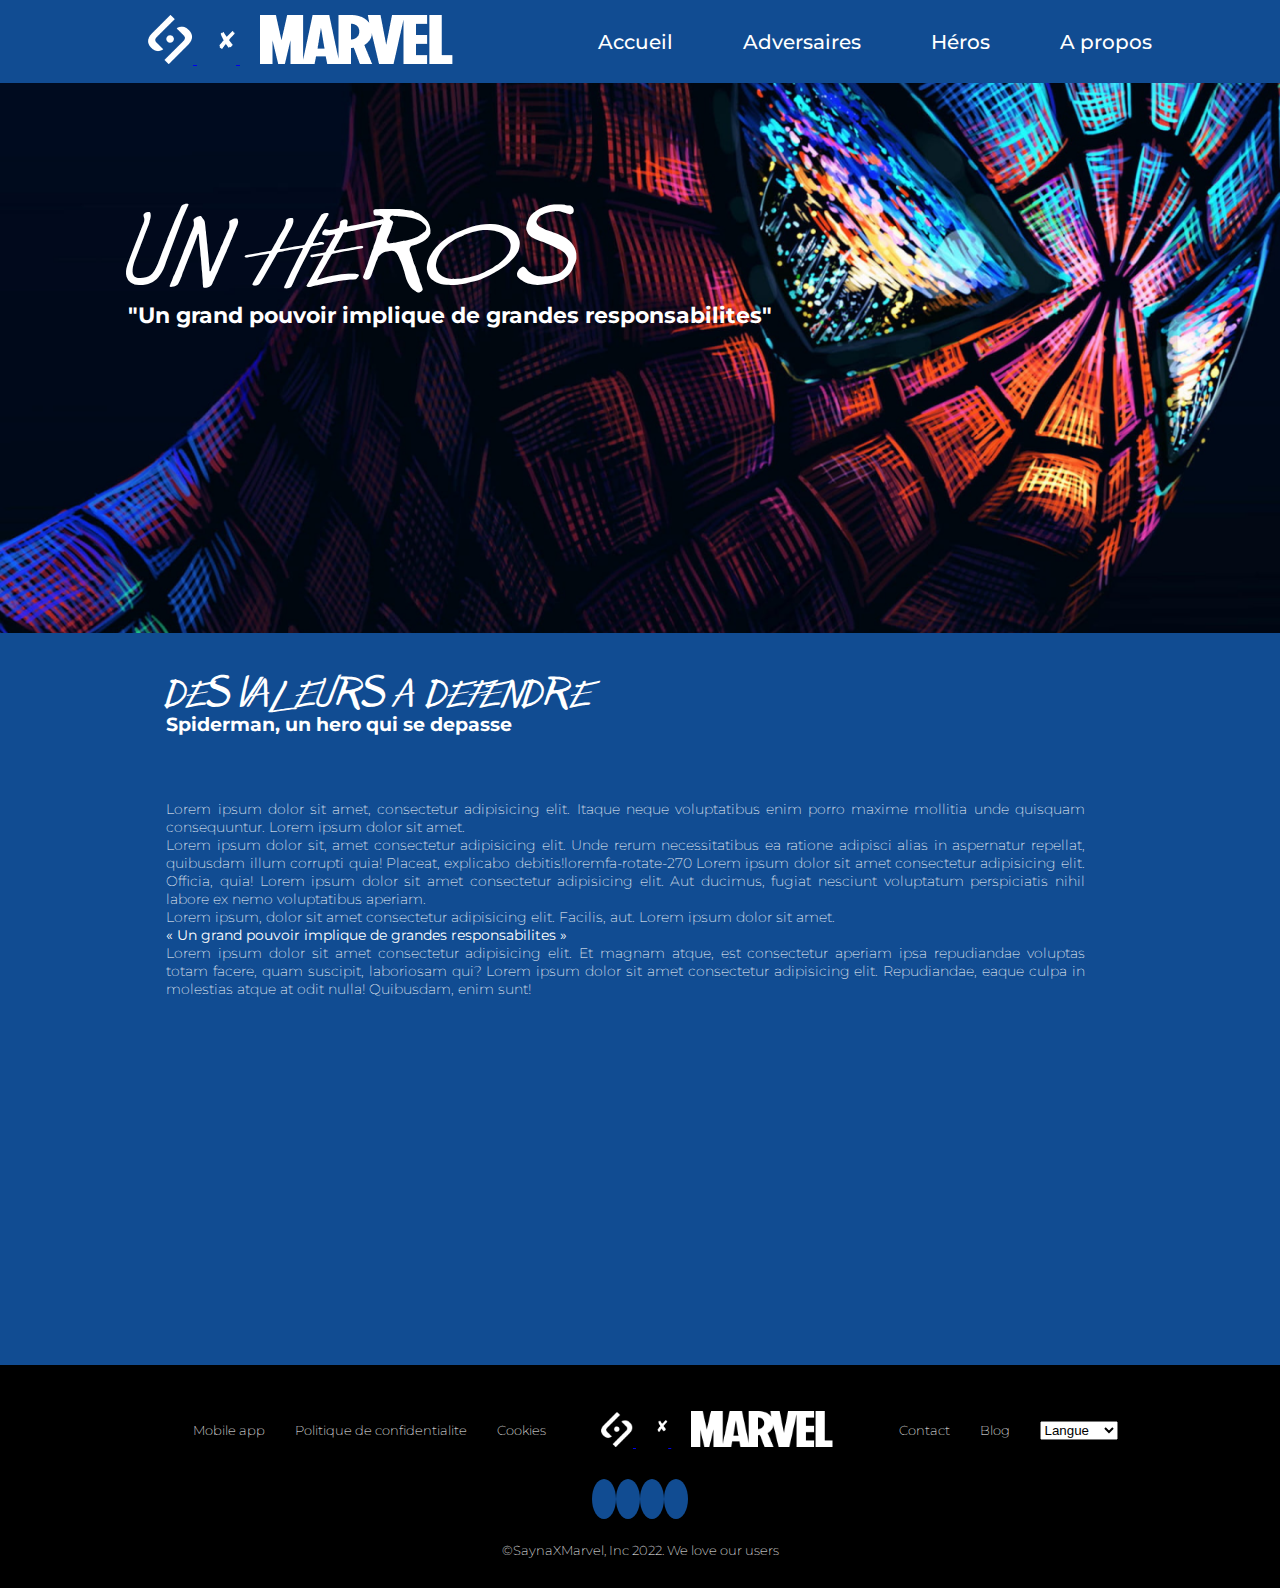
<file: herospure.html>
<!DOCTYPE html>
<html lang="fr">
<head>
    <meta charset="UTF-8">
    <meta http-equiv="X-UA-Compatible" content="IE=edge">
    <meta name="viewport" content="width=device-width, initial-scale=1.0">
    <link rel="stylesheet" href="./assets/css/adversaires.css">
    <link rel="stylesheet" href="./assets/css/heros.css">
    <title>Spiderman - Accueil</title>
</head>
<body>
    <header id="header-top">
        <nav>
            <div class="conteneur navigbar">
                <div class="brand">
                    <a href="bonus.html">
                        <img src="./assets/logo/logo1.png" alt="">
                        <img src="./assets/logo/logo2.png" alt="">
                        <img src="./assets/logo/logo3.png" alt="">
                    </a>
                </div>
                <div class="menu">
                    <ul>
                        <li><a href="index.html">Accueil</a></li>
                        <li><a href="adversaires.html">Adversaires</a></li>
                        <li><a href="heros.html">Héros</a></li>
                        <li><a href="apropos.html">A propos</a></li>
                    </ul>
                </div>
            </div>
        </nav>
    </header>
    <main>
        <section id="hero" >
            <div class="conteneur">
                <div class="brand-mobile">
                    <a href="index.html">
                        <img src="./assets/logo/logo1.png" width="15%" alt="">
                        <img src="./assets/logo/logo2.png" width="10%" alt="">
                        <img src="./assets/logo/logo3.png" width="60%" alt="">
                    </a>
                    <div><i class="fa-solid fa-ellipsis fa-2x"></i></div>
                </div>
            </div>
            <div class="conteneur box">
                <h1 class="titre">UN HEROS</h1>
                <p class="description">"Un grand pouvoir implique de grandes responsabilites"</p>
            </div>
        </section>
        <section id="valeurs">
            <div class="conteneur">
                <div class="valeurs-head">
                    <h1>DES VALEURS A DEFENDRE</h1>
                    <h3>Spiderman, un hero qui se depasse</h3>
                </div>
                <div class="valeurs-body">
                    <div class="text">
                        <p>Lorem ipsum dolor sit amet, consectetur adipisicing elit. Itaque neque voluptatibus enim porro maxime mollitia unde quisquam consequuntur. Lorem ipsum dolor sit amet.</p>
                        <p>Lorem ipsum dolor sit, amet consectetur adipisicing elit. Unde rerum necessitatibus ea ratione adipisci alias in aspernatur repellat, quibusdam illum corrupti quia! Placeat, explicabo debitis!loremfa-rotate-270 Lorem ipsum dolor sit amet consectetur adipisicing elit. Officia, quia! Lorem ipsum dolor sit amet consectetur adipisicing elit. Aut ducimus, fugiat nesciunt voluptatum perspiciatis nihil labore ex nemo voluptatibus aperiam.</p>
                        <p>Lorem ipsum, dolor sit amet consectetur adipisicing elit. Facilis, aut. Lorem ipsum dolor sit amet.</p>
                        <p><b> &laquo; Un grand pouvoir implique de grandes responsabilites &raquo; </b></p>
                        <p>Lorem ipsum dolor sit amet consectetur adipisicing elit. Et magnam atque, est consectetur aperiam ipsa repudiandae voluptas totam facere, quam suscipit, laboriosam qui? Lorem ipsum dolor sit amet consectetur adipisicing elit. Repudiandae, eaque culpa in molestias atque at odit nulla! Quibusdam, enim sunt!</p>
                    </div>
                    <div class="video">
                        <iframe width="560" height="315" src="https://www.youtube.com/embed/I2TLyYLWciM" title="YouTube video player" frameborder="0" allow="accelerometer; autoplay; clipboard-write; encrypted-media; gyroscope; picture-in-picture" allowfullscreen></iframe>
                    </div>
                </div>
            </div>
        </section>
    </main>

    <footer>
        <div class="conteneur footer">
            <div class="navigation-footer">
                <ul class="list1">
                    <li><a href="#">Mobile app</a></li>
                    <li><a href="#">Politique de confidentialite</a></li>
                    <li><a href="#">Cookies</a></li>
                </ul>
                <div class="brand">
                    <a href="#">
                        <img src="./assets/logo/logo1.png" width="16%" alt="">
                        <img src="./assets/logo/logo2.png" width="10%" alt="">
                        <img src="./assets/logo/logo3.png" width="50%" alt="">
                    </a>
                </div>
                <ul class="list2">
                    <li><a href="#">Contact</a></li>
                    <li><a href="#">Blog</a></li>
                    <li><select class="form-select">
                        <option selected="">Langue</option>
                        <option>Francais</option>
                        <option>Anglais</option>
                        <option>Espagnol</option>
                        <option>Creole</option>
                        </select></li>
                </ul>
            </div>
            <div class="media">
                <i class="fa-brands fa-facebook-f fa-2x footer-icones"></i>
                <i class="fa-brands fa-instagram fa-2x  footer-icones"></i>
                <i class="fa-brands fa-twitter fa-2x  footer-icones"></i>
                <i class="fa-brands fa-youtube fa-2x  footer-icones"></i>
            </div>
            <div class="copyright">
                <p>&copy;SaynaXMarvel, Inc 2022. We love our users</p>
            </div>
        </div>
    </footer>
    <script src="https://cdn.jsdelivr.net/npm/bootstrap@5.1.3/dist/js/bootstrap.bundle.min.js" integrity="sha384-ka7Sk0Gln4gmtz2MlQnikT1wXgYsOg+OMhuP+IlRH9sENBO0LRn5q+8nbTov4+1p" crossorigin="anonymous"></script>
    <script src="heros.js"></script>
</body>
</html>
</file>
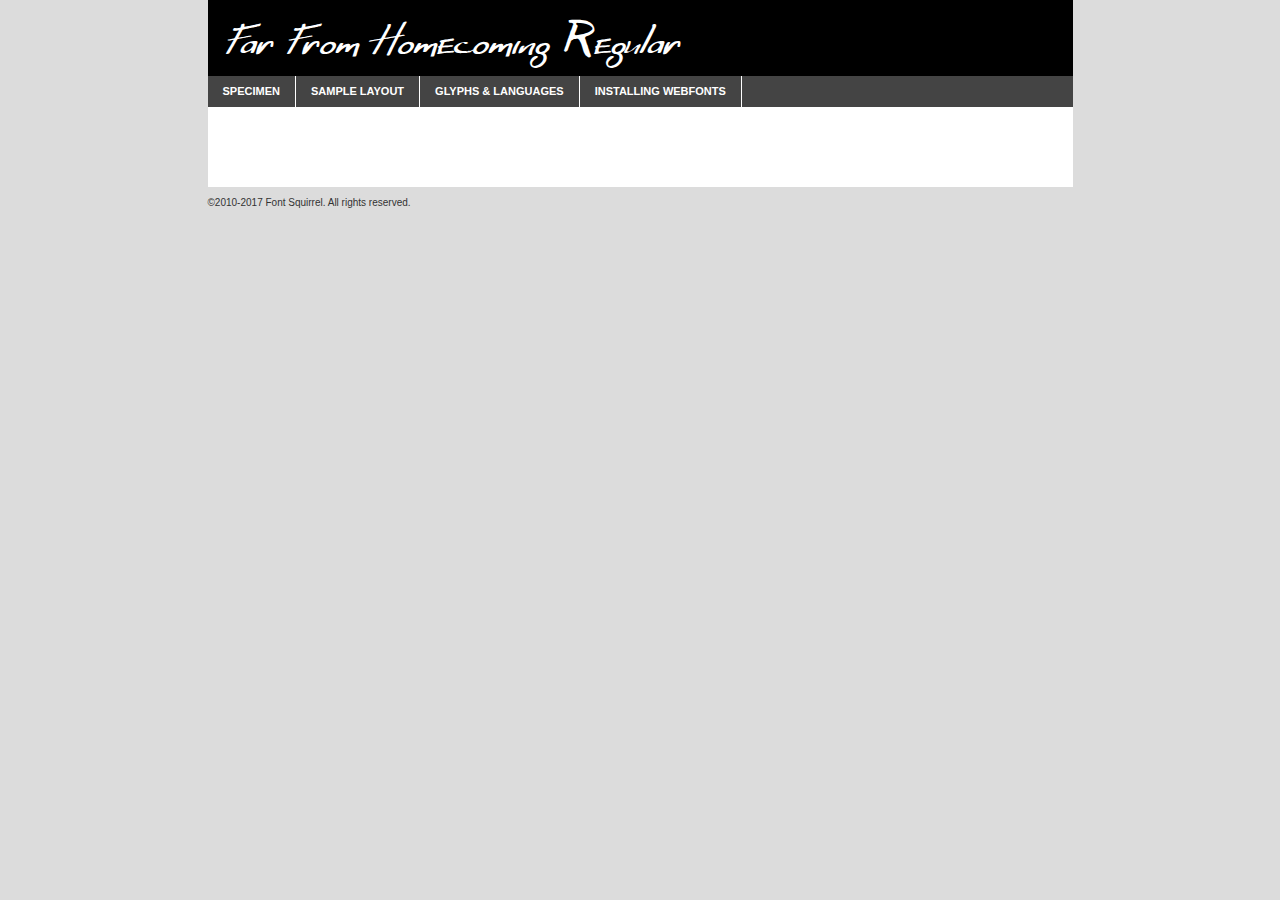
<file: assets/police/far-from_homecoming_updated-demo.html>
<!DOCTYPE html PUBLIC "-//W3C//DTD XHTML 1.0 Transitional//EN"
	"http://www.w3.org/TR/xhtml1/DTD/xhtml1-transitional.dtd">

<html xmlns="http://www.w3.org/1999/xhtml" xml:lang="en" lang="en">
<head>
	<meta http-equiv="Content-Type" content="text/html; charset=utf-8" />
	<script src="http://ajax.googleapis.com/ajax/libs/jquery/1.7.2/jquery.min.js" type="text/javascript" charset="utf-8"></script>
	<script type="text/javascript">
	(function($){$.fn.easyTabs=function(option){var param=jQuery.extend({fadeSpeed:"fast",defaultContent:1,activeClass:'active'},option);$(this).each(function(){var thisId="#"+this.id;if(param.defaultContent==''){param.defaultContent=1;}
	if(typeof param.defaultContent=="number")
	{var defaultTab=$(thisId+" .tabs li:eq("+(param.defaultContent-1)+") a").attr('href').substr(1);}else{var defaultTab=param.defaultContent;}
	$(thisId+" .tabs li a").each(function(){var tabToHide=$(this).attr('href').substr(1);$("#"+tabToHide).addClass('easytabs-tab-content');});hideAll();changeContent(defaultTab);function hideAll(){$(thisId+" .easytabs-tab-content").hide();}
	function changeContent(tabId){hideAll();$(thisId+" .tabs li").removeClass(param.activeClass);$(thisId+" .tabs li a[href=#"+tabId+"]").closest('li').addClass(param.activeClass);if(param.fadeSpeed!="none")
	{$(thisId+" #"+tabId).fadeIn(param.fadeSpeed);}else{$(thisId+" #"+tabId).show();}}
	$(thisId+" .tabs li").click(function(){var tabId=$(this).find('a').attr('href').substr(1);changeContent(tabId);return false;});});}})(jQuery);
	</script>
	<link rel="stylesheet" href="specimen_files/specimen_stylesheet.css" type="text/css" charset="utf-8" />
	<link rel="stylesheet" href="stylesheet.css" type="text/css" charset="utf-8" />

	<style type="text/css">
					body{
				font-family: 'far_from_homecomingregular';
							}
		</style>

	<title>Far From Homecoming Regular Specimen</title>
	
	
	<script type="text/javascript" charset="utf-8">
		$(document).ready(function() {
			$('#container').easyTabs({defaultContent:1});
		});
	</script>
</head>

<body>
<div id="container">
	<div id="header">
		Far From Homecoming Regular	</div>
	<ul class="tabs">
		<li><a href="#specimen">Specimen</a></li>
		<li><a href="#layout">Sample Layout</a></li>
				<li><a href="#glyphs">Glyphs &amp; Languages</a></li>
		<li><a href="#installing">Installing Webfonts</a></li>
		
	</ul>
	
	<div id="main_content">

		
			<div id="specimen">
		
				<div class="section">
					<div class="grid12 firstcol">
						<div class="huge">AaBb</div>
					</div>
				</div>
		
				<div class="section">
					<div class="glyph_range">A&#x200B;B&#x200b;C&#x200b;D&#x200b;E&#x200b;F&#x200b;G&#x200b;H&#x200b;I&#x200b;J&#x200b;K&#x200b;L&#x200b;M&#x200b;N&#x200b;O&#x200b;P&#x200b;Q&#x200b;R&#x200b;S&#x200b;T&#x200b;U&#x200b;V&#x200b;W&#x200b;X&#x200b;Y&#x200b;Z&#x200b;a&#x200b;b&#x200b;c&#x200b;d&#x200b;e&#x200b;f&#x200b;g&#x200b;h&#x200b;i&#x200b;j&#x200b;k&#x200b;l&#x200b;m&#x200b;n&#x200b;o&#x200b;p&#x200b;q&#x200b;r&#x200b;s&#x200b;t&#x200b;u&#x200b;v&#x200b;w&#x200b;x&#x200b;y&#x200b;z&#x200b;1&#x200b;2&#x200b;3&#x200b;4&#x200b;5&#x200b;6&#x200b;7&#x200b;8&#x200b;9&#x200b;0&#x200b;&amp;&#x200b;.&#x200b;,&#x200b;?&#x200b;!&#x200b;&#64;&#x200b;(&#x200b;)&#x200b;#&#x200b;$&#x200b;%&#x200b;*&#x200b;+&#x200b;-&#x200b;=&#x200b;:&#x200b;;</div>
				</div>
				<div class="section">
					<div class="grid12 firstcol">
						<table class="sample_table">
							<tr><td>10</td><td class="size10">abcdefghijklmnopqrstuvwxyzABCDEFGHIJKLMNOPQRSTUVWXYZ0123456789abcdefghijklmnopqrstuvwxyzABCDEFGHIJKLMNOPQRSTUVWXYZ0123456789abcdefghijklmnopqrstuvwxyzABCDEFGHIJKLMNOPQRSTUVWXYZ</td></tr>
							<tr><td>11</td><td class="size11">abcdefghijklmnopqrstuvwxyzABCDEFGHIJKLMNOPQRSTUVWXYZ0123456789abcdefghijklmnopqrstuvwxyzABCDEFGHIJKLMNOPQRSTUVWXYZ0123456789abcdefghijklmnopqrstuvwxyzABCDEFGHIJKLMNOPQRSTUVWXYZ</td></tr>
							<tr><td>12</td><td class="size12">abcdefghijklmnopqrstuvwxyzABCDEFGHIJKLMNOPQRSTUVWXYZ0123456789abcdefghijklmnopqrstuvwxyzABCDEFGHIJKLMNOPQRSTUVWXYZ0123456789abcdefghijklmnopqrstuvwxyzABCDEFGHIJKLMNOPQRSTUVWXYZ</td></tr>
							<tr><td>13</td><td class="size13">abcdefghijklmnopqrstuvwxyzABCDEFGHIJKLMNOPQRSTUVWXYZ0123456789abcdefghijklmnopqrstuvwxyzABCDEFGHIJKLMNOPQRSTUVWXYZ0123456789abcdefghijklmnopqrstuvwxyzABCDEFGHIJKLMNOPQRSTUVWXYZ</td></tr>
							<tr><td>14</td><td class="size14">abcdefghijklmnopqrstuvwxyzABCDEFGHIJKLMNOPQRSTUVWXYZ0123456789abcdefghijklmnopqrstuvwxyzABCDEFGHIJKLMNOPQRSTUVWXYZ0123456789abcdefghijklmnopqrstuvwxyzABCDEFGHIJKLMNOPQRSTUVWXYZ</td></tr>
							<tr><td>16</td><td class="size16">abcdefghijklmnopqrstuvwxyzABCDEFGHIJKLMNOPQRSTUVWXYZ0123456789abcdefghijklmnopqrstuvwxyzABCDEFGHIJKLMNOPQRSTUVWXYZ</td></tr>
							<tr><td>18</td><td class="size18">abcdefghijklmnopqrstuvwxyzABCDEFGHIJKLMNOPQRSTUVWXYZ0123456789abcdefghijklmnopqrstuvwxyzABCDEFGHIJKLMNOPQRSTUVWXYZ</td></tr>
							<tr><td>20</td><td class="size20">abcdefghijklmnopqrstuvwxyzABCDEFGHIJKLMNOPQRSTUVWXYZ0123456789abcdefghijklmnopqrstuvwxyzABCDEFGHIJKLMNOPQRSTUVWXYZ</td></tr>
							<tr><td>24</td><td class="size24">abcdefghijklmnopqrstuvwxyzABCDEFGHIJKLMNOPQRSTUVWXYZ0123456789abcdefghijklmnopqrstuvwxyzABCDEFGHIJKLMNOPQRSTUVWXYZ</td></tr>
							<tr><td>30</td><td class="size30">abcdefghijklmnopqrstuvwxyzABCDEFGHIJKLMNOPQRSTUVWXYZ0123456789abcdefghijklmnopqrstuvwxyzABCDEFGHIJKLMNOPQRSTUVWXYZ</td></tr>
							<tr><td>36</td><td class="size36">abcdefghijklmnopqrstuvwxyzABCDEFGHIJKLMNOPQRSTUVWXYZ0123456789abcdefghijklmnopqrstuvwxyzABCDEFGHIJKLMNOPQRSTUVWXYZ</td></tr>
							<tr><td>48</td><td class="size48">abcdefghijklmnopqrstuvwxyzABCDEFGHIJKLMNOPQRSTUVWXYZ0123456789abcdefghijklmnopqrstuvwxyzABCDEFGHIJKLMNOPQRSTUVWXYZ</td></tr>
							<tr><td>60</td><td class="size60">abcdefghijklmnopqrstuvwxyzABCDEFGHIJKLMNOPQRSTUVWXYZ0123456789abcdefghijklmnopqrstuvwxyzABCDEFGHIJKLMNOPQRSTUVWXYZ</td></tr>
							<tr><td>72</td><td class="size72">abcdefghijklmnopqrstuvwxyzABCDEFGHIJKLMNOPQRSTUVWXYZ0123456789abcdefghijklmnopqrstuvwxyzABCDEFGHIJKLMNOPQRSTUVWXYZ</td></tr>
							<tr><td>90</td><td class="size90">abcdefghijklmnopqrstuvwxyzABCDEFGHIJKLMNOPQRSTUVWXYZ0123456789abcdefghijklmnopqrstuvwxyzABCDEFGHIJKLMNOPQRSTUVWXYZ</td></tr>
						</table>
				
					</div>
			
				</div>
		
		
		
								<div class="section" id="bodycomparison">


										<div id="xheight">
				<div class="fontbody">&#x25FC;&#x25FC;&#x25FC;&#x25FC;&#x25FC;&#x25FC;&#x25FC;&#x25FC;&#x25FC;&#x25FC;&#x25FC;&#x25FC;&#x25FC;&#x25FC;&#x25FC;&#x25FC;&#x25FC;&#x25FC;&#x25FC;&#x25FC;&#x25FC;&#x25FC;&#x25FC;&#x25FC;&#x25FC;&#x25FC;&#x25FC;&#x25FC;&#x25FC;&#x25FC;&#x25FC;&#x25FC;&#x25FC;&#x25FC;&#x25FC;&#x25FC;&#x25FC;&#x25FC;&#x25FC;&#x25FC;&#x25FC;&#x25FC;&#x25FC;&#x25FC;&#x25FC;&#x25FC;&#x25FC;&#x25FC;&#x25FC;&#x25FC;&#x25FC;&#x25FC;&#x25FC;&#x25FC;&#x25FC;&#x25FC;&#x25FC;&#x25FC;&#x25FC;&#x25FC;&#x25FC;&#x25FC;&#x25FC;&#x25FC;&#x25FC;&#x25FC;&#x25FC;&#x25FC;&#x25FC;&#x25FC;&#x25FC;&#x25FC;&#x25FC;&#x25FC;&#x25FC;&#x25FC;&#x25FC;&#x25FC;&#x25FC;&#x25FC;&#x25FC;&#x25FC;&#x25FC;&#x25FC;&#x25FC;&#x25FC;&#x25FC;&#x25FC;&#x25FC;&#x25FC;&#x25FC;&#x25FC;&#x25FC;&#x25FC;&#x25FC;&#x25FC;&#x25FC;&#x25FC;&#x25FC;body</div><div class="arialbody">body</div><div class="verdanabody">body</div><div class="georgiabody">body</div></div>
										<div class="fontbody" style="z-index:1">
											body<span>Far From Homecoming Regular</span>
										</div>
										<div class="arialbody" style="z-index:1">
											body<span>Arial</span>
										</div>
										<div class="verdanabody" style="z-index:1">
											body<span>Verdana</span>
										</div>
										<div class="georgiabody" style="z-index:1">
											body<span>Georgia</span>
										</div>



								</div>
		
		
				<div class="section psample psample_row1" id="">
					
					<div class="grid2 firstcol">
						<p class="size10"><span>10.</span>Aenean lacinia bibendum nulla sed consectetur. Fusce dapibus, tellus ac cursus commodo, tortor mauris condimentum nibh, ut fermentum massa justo sit amet risus. Nullam id dolor id nibh ultricies vehicula ut id elit. Cum sociis natoque penatibus et magnis dis parturient montes, nascetur ridiculus mus. Nulla vitae elit libero, a pharetra augue.</p>
			
					</div>
					<div class="grid3">
						<p class="size11"><span>11.</span>Aenean lacinia bibendum nulla sed consectetur. Fusce dapibus, tellus ac cursus commodo, tortor mauris condimentum nibh, ut fermentum massa justo sit amet risus. Nullam id dolor id nibh ultricies vehicula ut id elit. Cum sociis natoque penatibus et magnis dis parturient montes, nascetur ridiculus mus. Nulla vitae elit libero, a pharetra augue.</p>
			
					</div>
					<div class="grid3">
						<p class="size12"><span>12.</span>Aenean lacinia bibendum nulla sed consectetur. Fusce dapibus, tellus ac cursus commodo, tortor mauris condimentum nibh, ut fermentum massa justo sit amet risus. Nullam id dolor id nibh ultricies vehicula ut id elit. Cum sociis natoque penatibus et magnis dis parturient montes, nascetur ridiculus mus. Nulla vitae elit libero, a pharetra augue.</p>
			
					</div>
					<div class="grid4">
						<p class="size13"><span>13.</span>Aenean lacinia bibendum nulla sed consectetur. Fusce dapibus, tellus ac cursus commodo, tortor mauris condimentum nibh, ut fermentum massa justo sit amet risus. Nullam id dolor id nibh ultricies vehicula ut id elit. Cum sociis natoque penatibus et magnis dis parturient montes, nascetur ridiculus mus. Nulla vitae elit libero, a pharetra augue.</p>
			
					</div>
					<div class="white_blend"></div>
					
				</div>
				<div class="section psample psample_row2" id="">
					<div class="grid3 firstcol">
						<p class="size14"><span>14.</span>Aenean lacinia bibendum nulla sed consectetur. Fusce dapibus, tellus ac cursus commodo, tortor mauris condimentum nibh, ut fermentum massa justo sit amet risus. Nullam id dolor id nibh ultricies vehicula ut id elit. Cum sociis natoque penatibus et magnis dis parturient montes, nascetur ridiculus mus. Nulla vitae elit libero, a pharetra augue.</p>
			
					</div>
					<div class="grid4">
						<p class="size16"><span>16.</span>Aenean lacinia bibendum nulla sed consectetur. Fusce dapibus, tellus ac cursus commodo, tortor mauris condimentum nibh, ut fermentum massa justo sit amet risus. Nullam id dolor id nibh ultricies vehicula ut id elit. Cum sociis natoque penatibus et magnis dis parturient montes, nascetur ridiculus mus. Nulla vitae elit libero, a pharetra augue.</p>
			
					</div>
					<div class="grid5">
						<p class="size18"><span>18.</span>Aenean lacinia bibendum nulla sed consectetur. Fusce dapibus, tellus ac cursus commodo, tortor mauris condimentum nibh, ut fermentum massa justo sit amet risus. Nullam id dolor id nibh ultricies vehicula ut id elit. Cum sociis natoque penatibus et magnis dis parturient montes, nascetur ridiculus mus. Nulla vitae elit libero, a pharetra augue.</p>
			
					</div>

					<div class="white_blend"></div>

				</div>
				
				<div class="section psample psample_row3" id="">
					<div class="grid5 firstcol">
						<p class="size20"><span>20.</span>Aenean lacinia bibendum nulla sed consectetur. Fusce dapibus, tellus ac cursus commodo, tortor mauris condimentum nibh, ut fermentum massa justo sit amet risus. Nullam id dolor id nibh ultricies vehicula ut id elit. Cum sociis natoque penatibus et magnis dis parturient montes, nascetur ridiculus mus. Nulla vitae elit libero, a pharetra augue.</p>
					</div>
					<div class="grid7">
						<p class="size24"><span>24.</span>Aenean lacinia bibendum nulla sed consectetur. Fusce dapibus, tellus ac cursus commodo, tortor mauris condimentum nibh, ut fermentum massa justo sit amet risus. Nullam id dolor id nibh ultricies vehicula ut id elit. Cum sociis natoque penatibus et magnis dis parturient montes, nascetur ridiculus mus. Nulla vitae elit libero, a pharetra augue.</p>
					</div>
					
					<div class="white_blend"></div>
					
				</div>
				
				<div class="section psample psample_row4" id="">
					<div class="grid12 firstcol">
						<p class="size30"><span>30.</span>Aenean lacinia bibendum nulla sed consectetur. Fusce dapibus, tellus ac cursus commodo, tortor mauris condimentum nibh, ut fermentum massa justo sit amet risus. Nullam id dolor id nibh ultricies vehicula ut id elit. Cum sociis natoque penatibus et magnis dis parturient montes, nascetur ridiculus mus. Nulla vitae elit libero, a pharetra augue.</p>
					</div>
					<div class="white_blend"></div>
					
				</div>
				
				
				
				<div class="section psample psample_row1 fullreverse">
					<div class="grid2 firstcol">
						<p class="size10"><span>10.</span>Aenean lacinia bibendum nulla sed consectetur. Fusce dapibus, tellus ac cursus commodo, tortor mauris condimentum nibh, ut fermentum massa justo sit amet risus. Nullam id dolor id nibh ultricies vehicula ut id elit. Cum sociis natoque penatibus et magnis dis parturient montes, nascetur ridiculus mus. Nulla vitae elit libero, a pharetra augue.</p>
			
					</div>
					<div class="grid3">
						<p class="size11"><span>11.</span>Aenean lacinia bibendum nulla sed consectetur. Fusce dapibus, tellus ac cursus commodo, tortor mauris condimentum nibh, ut fermentum massa justo sit amet risus. Nullam id dolor id nibh ultricies vehicula ut id elit. Cum sociis natoque penatibus et magnis dis parturient montes, nascetur ridiculus mus. Nulla vitae elit libero, a pharetra augue.</p>
			
					</div>
					<div class="grid3">
						<p class="size12"><span>12.</span>Aenean lacinia bibendum nulla sed consectetur. Fusce dapibus, tellus ac cursus commodo, tortor mauris condimentum nibh, ut fermentum massa justo sit amet risus. Nullam id dolor id nibh ultricies vehicula ut id elit. Cum sociis natoque penatibus et magnis dis parturient montes, nascetur ridiculus mus. Nulla vitae elit libero, a pharetra augue.</p>
			
					</div>
					<div class="grid4">
						<p class="size13"><span>13.</span>Aenean lacinia bibendum nulla sed consectetur. Fusce dapibus, tellus ac cursus commodo, tortor mauris condimentum nibh, ut fermentum massa justo sit amet risus. Nullam id dolor id nibh ultricies vehicula ut id elit. Cum sociis natoque penatibus et magnis dis parturient montes, nascetur ridiculus mus. Nulla vitae elit libero, a pharetra augue.</p>
			
					</div>
					<div class="black_blend"></div>
					
				</div>
				
				<div class="section psample psample_row2 fullreverse">
					<div class="grid3 firstcol">
						<p class="size14"><span>14.</span>Aenean lacinia bibendum nulla sed consectetur. Fusce dapibus, tellus ac cursus commodo, tortor mauris condimentum nibh, ut fermentum massa justo sit amet risus. Nullam id dolor id nibh ultricies vehicula ut id elit. Cum sociis natoque penatibus et magnis dis parturient montes, nascetur ridiculus mus. Nulla vitae elit libero, a pharetra augue.</p>
			
					</div>
					<div class="grid4">
						<p class="size16"><span>16.</span>Aenean lacinia bibendum nulla sed consectetur. Fusce dapibus, tellus ac cursus commodo, tortor mauris condimentum nibh, ut fermentum massa justo sit amet risus. Nullam id dolor id nibh ultricies vehicula ut id elit. Cum sociis natoque penatibus et magnis dis parturient montes, nascetur ridiculus mus. Nulla vitae elit libero, a pharetra augue.</p>
			
					</div>
					<div class="grid5">
						<p class="size18"><span>18.</span>Aenean lacinia bibendum nulla sed consectetur. Fusce dapibus, tellus ac cursus commodo, tortor mauris condimentum nibh, ut fermentum massa justo sit amet risus. Nullam id dolor id nibh ultricies vehicula ut id elit. Cum sociis natoque penatibus et magnis dis parturient montes, nascetur ridiculus mus. Nulla vitae elit libero, a pharetra augue.</p>
			
					</div>
					<div class="black_blend"></div>

				</div>
				
				<div class="section psample fullreverse psample_row3" id="">
					<div class="grid5 firstcol">
						<p class="size20"><span>20.</span>Aenean lacinia bibendum nulla sed consectetur. Fusce dapibus, tellus ac cursus commodo, tortor mauris condimentum nibh, ut fermentum massa justo sit amet risus. Nullam id dolor id nibh ultricies vehicula ut id elit. Cum sociis natoque penatibus et magnis dis parturient montes, nascetur ridiculus mus. Nulla vitae elit libero, a pharetra augue.</p>
					</div>
					<div class="grid7">
						<p class="size24"><span>24.</span>Aenean lacinia bibendum nulla sed consectetur. Fusce dapibus, tellus ac cursus commodo, tortor mauris condimentum nibh, ut fermentum massa justo sit amet risus. Nullam id dolor id nibh ultricies vehicula ut id elit. Cum sociis natoque penatibus et magnis dis parturient montes, nascetur ridiculus mus. Nulla vitae elit libero, a pharetra augue.</p>
					</div>
					
					<div class="black_blend"></div>
					
				</div>
				
				<div class="section psample fullreverse psample_row4" id="" style="border-bottom: 20px #000 solid;">
					<div class="grid12 firstcol">
						<p class="size30"><span>30.</span>Aenean lacinia bibendum nulla sed consectetur. Fusce dapibus, tellus ac cursus commodo, tortor mauris condimentum nibh, ut fermentum massa justo sit amet risus. Nullam id dolor id nibh ultricies vehicula ut id elit. Cum sociis natoque penatibus et magnis dis parturient montes, nascetur ridiculus mus. Nulla vitae elit libero, a pharetra augue.</p>
					</div>
					<div class="black_blend"></div>
					
				</div>
				
				
				
				
			</div>
			
			<div id="layout">
				
				<div class="section">
					
					<div class="grid12 firstcol">
						<h1>Lorem Ipsum Dolor</h1>
						<h2>Etiam porta sem malesuada magna mollis euismod</h2>
						
						<p class="byline">By <a href="#link">Aenean Lacinia</a></p>
					</div>
				</div>
				<div class="section">
					<div class="grid8 firstcol">
						<p class="large">Donec sed odio dui. Morbi leo risus, porta ac consectetur ac, vestibulum at eros. Fusce dapibus, tellus ac cursus commodo, tortor mauris condimentum nibh, ut fermentum massa justo sit amet risus. </p>

						
						<h3>Pellentesque ornare sem</h3>

						<p>Maecenas sed diam eget risus varius blandit sit amet non magna. Maecenas faucibus mollis interdum. Donec ullamcorper nulla non metus auctor fringilla. Nullam id dolor id nibh ultricies vehicula ut id elit. Nullam id dolor id nibh ultricies vehicula ut id elit. </p>

						<p>Aenean eu leo quam. Pellentesque ornare sem lacinia quam venenatis vestibulum. Lorem ipsum dolor sit amet, consectetur adipiscing elit. Cum sociis natoque penatibus et magnis dis parturient montes, nascetur ridiculus mus. </p>

						<p>Nulla vitae elit libero, a pharetra augue. Praesent commodo cursus magna, vel scelerisque nisl consectetur et. Aenean lacinia bibendum nulla sed consectetur. </p>

						<p>Nullam quis risus eget urna mollis ornare vel eu leo. Nullam quis risus eget urna mollis ornare vel eu leo. Maecenas sed diam eget risus varius blandit sit amet non magna. Donec ullamcorper nulla non metus auctor fringilla. </p>

						<h3>Cras mattis consectetur</h3>

						<p>Aenean eu leo quam. Pellentesque ornare sem lacinia quam venenatis vestibulum. Aenean lacinia bibendum nulla sed consectetur. Integer posuere erat a ante venenatis dapibus posuere velit aliquet. Cras mattis consectetur purus sit amet fermentum. </p>

						<p>Nullam id dolor id nibh ultricies vehicula ut id elit. Nullam quis risus eget urna mollis ornare vel eu leo. Cras mattis consectetur purus sit amet fermentum.</p>
					</div>
					
					<div class="grid4 sidebar">
						
						<div class="box reverse">
							<p class="last">Nullam quis risus eget urna mollis ornare vel eu leo. Donec ullamcorper nulla non metus auctor fringilla. Cras mattis consectetur purus sit amet fermentum. Sed posuere consectetur est at lobortis. Lorem ipsum dolor sit amet, consectetur adipiscing elit. </p>
						</div>
						
						<p class="caption">Maecenas sed diam eget risus varius.</p>

						<p>Vestibulum id ligula porta felis euismod semper. Integer posuere erat a ante venenatis dapibus posuere velit aliquet. Vestibulum id ligula porta felis euismod semper. Sed posuere consectetur est at lobortis. Maecenas sed diam eget risus varius blandit sit amet non magna. Fusce dapibus, tellus ac cursus commodo, tortor mauris condimentum nibh, ut fermentum massa justo sit amet risus. </p>

					

						<p>Duis mollis, est non commodo luctus, nisi erat porttitor ligula, eget lacinia odio sem nec elit. Aenean lacinia bibendum nulla sed consectetur. Vivamus sagittis lacus vel augue laoreet rutrum faucibus dolor auctor. Aenean lacinia bibendum nulla sed consectetur. Nullam quis risus eget urna mollis ornare vel eu leo. </p>

						<p>Praesent commodo cursus magna, vel scelerisque nisl consectetur et. Donec ullamcorper nulla non metus auctor fringilla. Maecenas faucibus mollis interdum. Fusce dapibus, tellus ac cursus commodo, tortor mauris condimentum nibh, ut fermentum massa justo sit amet risus. </p>

					</div>
				</div>
				
			</div>


			



		<div id="glyphs">
			<div class="section">
				<div class="grid12 firstcol">
			
				<h1>Language Support</h1>
				<p>The subset of Far From Homecoming Regular in this kit supports the following languages:<br />
			
					English, Arrernte, Bislama, Cebuano, Fijian, Gilbertese, Hmong, Ibanag, Iloko_ilokano, Interglossa_glosa, Interlingua, Lojban, Norfolk_pitcairnese, Oromo, Rotokas, Seychelles_creole, Shona, Somali, Southern_ndebele, Swahili, Swati_swazi, Tok_pisin, Warlpiri, Xhosa, Zulu, Latinbasic, Demo				</p>
				<h1>Glyph Chart</h1>
				<p>The subset of Far From Homecoming Regular in this kit includes all the glyphs listed below. Unicode entities are included above each glyph to help you insert individual characters into your layout.</p>
				<div id="glyph_chart">
			
																														 <div><p>&amp;#13;</p>&#13;</div>
																				 <div><p>&amp;#32;</p>&#32;</div>
																				 <div><p>&amp;#33;</p>&#33;</div>
																				 <div><p>&amp;#34;</p>&#34;</div>
																				 <div><p>&amp;#35;</p>&#35;</div>
																				 <div><p>&amp;#36;</p>&#36;</div>
																				 <div><p>&amp;#37;</p>&#37;</div>
																				 <div><p>&amp;#38;</p>&#38;</div>
																				 <div><p>&amp;#39;</p>&#39;</div>
																				 <div><p>&amp;#40;</p>&#40;</div>
																				 <div><p>&amp;#41;</p>&#41;</div>
																				 <div><p>&amp;#42;</p>&#42;</div>
																				 <div><p>&amp;#43;</p>&#43;</div>
																				 <div><p>&amp;#44;</p>&#44;</div>
																				 <div><p>&amp;#45;</p>&#45;</div>
																				 <div><p>&amp;#46;</p>&#46;</div>
																				 <div><p>&amp;#47;</p>&#47;</div>
																				 <div><p>&amp;#48;</p>&#48;</div>
																				 <div><p>&amp;#49;</p>&#49;</div>
																				 <div><p>&amp;#50;</p>&#50;</div>
																				 <div><p>&amp;#51;</p>&#51;</div>
																				 <div><p>&amp;#52;</p>&#52;</div>
																				 <div><p>&amp;#53;</p>&#53;</div>
																				 <div><p>&amp;#54;</p>&#54;</div>
																				 <div><p>&amp;#55;</p>&#55;</div>
																				 <div><p>&amp;#56;</p>&#56;</div>
																				 <div><p>&amp;#57;</p>&#57;</div>
																				 <div><p>&amp;#58;</p>&#58;</div>
																				 <div><p>&amp;#59;</p>&#59;</div>
																				 <div><p>&amp;#61;</p>&#61;</div>
																				 <div><p>&amp;#63;</p>&#63;</div>
																				 <div><p>&amp;#64;</p>&#64;</div>
																				 <div><p>&amp;#65;</p>&#65;</div>
																				 <div><p>&amp;#66;</p>&#66;</div>
																				 <div><p>&amp;#67;</p>&#67;</div>
																				 <div><p>&amp;#68;</p>&#68;</div>
																				 <div><p>&amp;#69;</p>&#69;</div>
																				 <div><p>&amp;#70;</p>&#70;</div>
																				 <div><p>&amp;#71;</p>&#71;</div>
																				 <div><p>&amp;#72;</p>&#72;</div>
																				 <div><p>&amp;#73;</p>&#73;</div>
																				 <div><p>&amp;#74;</p>&#74;</div>
																				 <div><p>&amp;#75;</p>&#75;</div>
																				 <div><p>&amp;#76;</p>&#76;</div>
																				 <div><p>&amp;#77;</p>&#77;</div>
																				 <div><p>&amp;#78;</p>&#78;</div>
																				 <div><p>&amp;#79;</p>&#79;</div>
																				 <div><p>&amp;#80;</p>&#80;</div>
																				 <div><p>&amp;#81;</p>&#81;</div>
																				 <div><p>&amp;#82;</p>&#82;</div>
																				 <div><p>&amp;#83;</p>&#83;</div>
																				 <div><p>&amp;#84;</p>&#84;</div>
																				 <div><p>&amp;#85;</p>&#85;</div>
																				 <div><p>&amp;#86;</p>&#86;</div>
																				 <div><p>&amp;#87;</p>&#87;</div>
																				 <div><p>&amp;#88;</p>&#88;</div>
																				 <div><p>&amp;#89;</p>&#89;</div>
																				 <div><p>&amp;#90;</p>&#90;</div>
																				 <div><p>&amp;#92;</p>&#92;</div>
																				 <div><p>&amp;#95;</p>&#95;</div>
																				 <div><p>&amp;#97;</p>&#97;</div>
																				 <div><p>&amp;#98;</p>&#98;</div>
																				 <div><p>&amp;#99;</p>&#99;</div>
																				 <div><p>&amp;#100;</p>&#100;</div>
																				 <div><p>&amp;#101;</p>&#101;</div>
																				 <div><p>&amp;#102;</p>&#102;</div>
																				 <div><p>&amp;#103;</p>&#103;</div>
																				 <div><p>&amp;#104;</p>&#104;</div>
																				 <div><p>&amp;#105;</p>&#105;</div>
																				 <div><p>&amp;#106;</p>&#106;</div>
																				 <div><p>&amp;#107;</p>&#107;</div>
																				 <div><p>&amp;#108;</p>&#108;</div>
																				 <div><p>&amp;#109;</p>&#109;</div>
																				 <div><p>&amp;#110;</p>&#110;</div>
																				 <div><p>&amp;#111;</p>&#111;</div>
																				 <div><p>&amp;#112;</p>&#112;</div>
																				 <div><p>&amp;#113;</p>&#113;</div>
																				 <div><p>&amp;#114;</p>&#114;</div>
																				 <div><p>&amp;#115;</p>&#115;</div>
																				 <div><p>&amp;#116;</p>&#116;</div>
																				 <div><p>&amp;#117;</p>&#117;</div>
																				 <div><p>&amp;#118;</p>&#118;</div>
																				 <div><p>&amp;#119;</p>&#119;</div>
																				 <div><p>&amp;#120;</p>&#120;</div>
																				 <div><p>&amp;#121;</p>&#121;</div>
																				 <div><p>&amp;#122;</p>&#122;</div>
																				 <div><p>&amp;#126;</p>&#126;</div>
																				 <div><p>&amp;#160;</p>&#160;</div>
																				 <div><p>&amp;#173;</p>&#173;</div>
																				 <div><p>&amp;#8192;</p>&#8192;</div>
																				 <div><p>&amp;#8193;</p>&#8193;</div>
																				 <div><p>&amp;#8194;</p>&#8194;</div>
																				 <div><p>&amp;#8195;</p>&#8195;</div>
																				 <div><p>&amp;#8196;</p>&#8196;</div>
																				 <div><p>&amp;#8197;</p>&#8197;</div>
																				 <div><p>&amp;#8198;</p>&#8198;</div>
																				 <div><p>&amp;#8199;</p>&#8199;</div>
																				 <div><p>&amp;#8200;</p>&#8200;</div>
																				 <div><p>&amp;#8201;</p>&#8201;</div>
																				 <div><p>&amp;#8202;</p>&#8202;</div>
																				 <div><p>&amp;#8208;</p>&#8208;</div>
																				 <div><p>&amp;#8209;</p>&#8209;</div>
																				 <div><p>&amp;#8210;</p>&#8210;</div>
																				 <div><p>&amp;#8211;</p>&#8211;</div>
																				 <div><p>&amp;#8212;</p>&#8212;</div>
																				 <div><p>&amp;#8239;</p>&#8239;</div>
																				 <div><p>&amp;#8287;</p>&#8287;</div>
																				 <div><p>&amp;#9724;</p>&#9724;</div>
																																						</div>	
				</div>
		
		
			</div>
		</div>
		
		
		<div id="specs">
			
		</div>
	
		<div id="installing">
			<div class="section">
				<div class="grid7 firstcol">
					<h1>Installing Webfonts</h1>
					
					<p>Webfonts are supported by all major browser platforms but not all in the same way. There are currently four different font formats that must be included in order to target all browsers. This includes TTF, WOFF, EOT and SVG.</p>
					
					<h2>1. Upload your webfonts</h2>
					<p>You must upload your webfont kit to your website. They should be in or near the same directory as your CSS files.</p>
					
					<h2>2. Include the webfont stylesheet</h2>
					<p>A special CSS @font-face declaration helps the various browsers select the appropriate font it needs without causing you a bunch of headaches. Learn more about this syntax by reading the <a href="https://www.fontspring.com/blog/further-hardening-of-the-bulletproof-syntax">Fontspring blog post</a> about it. The code for it is as follows:</p>


<code>
@font-face{ 
	font-family: 'MyWebFont';
	src: url('WebFont.eot');
	src: url('WebFont.eot?#iefix') format('embedded-opentype'),
	     url('WebFont.woff') format('woff'),
	     url('WebFont.ttf') format('truetype'),
	     url('WebFont.svg#webfont') format('svg');
}
</code>

	<p>We've already gone ahead and generated the code for you. All you have to do is link to the stylesheet in your HTML, like this:</p>
	<code>&lt;link rel=&quot;stylesheet&quot; href=&quot;stylesheet.css&quot; type=&quot;text/css&quot; charset=&quot;utf-8&quot; /&gt;</code>

					<h2>3. Modify your own stylesheet</h2>
					<p>To take advantage of your new fonts, you must tell your stylesheet to use them. Look at the original @font-face declaration above and find the property called "font-family." The name linked there will be what you use to reference the font. Prepend that webfont name to the font stack in the "font-family" property, inside the selector you want to change. For example:</p>
<code>p { font-family: 'WebFont', Arial, sans-serif; }</code>

<h2>4. Test</h2>
<p>Getting webfonts to work cross-browser <em>can</em> be tricky. Use the information in the sidebar to help you if you find that fonts aren't loading in a particular browser.</p>
				</div>
				
				<div class="grid5 sidebar">
					<div class="box">
						<h2>Troubleshooting<br />Font-Face Problems</h2>
						<p>Having trouble getting your webfonts to load in your new website? Here are some tips to sort out what might be the problem.</p>

						<h3>Fonts not showing in any browser</h3>

						<p>This sounds like you need to work on the plumbing. You either did not upload the fonts to the correct directory, or you did not link the fonts properly in the CSS. If you've confirmed that all this is correct and you still have a problem, take a look at your .htaccess file and see if requests are getting intercepted.</p>

						<h3>Fonts not loading in iPhone or iPad</h3>

						<p>The most common problem here is that you are serving the fonts from an IIS server. IIS refuses to serve files that have unknown MIME types. If that is the case, you must set the MIME type for SVG to "image/svg+xml" in the server settings. Follow these instructions from Microsoft if you need help.</p>

						<h3>Fonts not loading in Firefox</h3>

						<p>The primary reason for this failure? You are still using a version Firefox older than 3.5. So upgrade already! If that isn't it, then you are very likely serving fonts from a different domain. Firefox requires that all font assets be served from the same domain. Lastly it is possible that you need to add WOFF to your list of MIME types (if you are serving via IIS.)</p>

						<h3>Fonts not loading in IE</h3>

						<p>Are you looking at Internet Explorer on an actual Windows machine or are you cheating by using a service like Adobe BrowserLab? Many of these screenshot services do not render @font-face for IE. Best to test it on a real machine.</p>

						<h3>Fonts not loading in IE9</h3>

						<p>IE9, like Firefox, requires that fonts be served from the same domain as the website. Make sure that is the case.</p>
					</div>
				</div>
			</div>
			
		</div>
	
	</div>
	<div id="footer">
		<p>&copy;2010-2017 Font Squirrel. All rights reserved.</p>
	</div>
</div>
</body>
</html>
</file>
<file: assets/css/adversaires.css>
@import url('https://fonts.googleapis.com/css2?family=Montserrat:wght@100;200;300;500;700;800;900&display=swap');

@font-face {
    font-family: 'far_from_homecomingregular';
    src: url(../police/Far-From-Homecoming-Updated.otf) format('OpenType');
}

*{
    margin: 0;
    padding: 0;
    box-sizing: border-box;
}

body{
    font-family: Montserrat, sans-serif;
    font-weight: 200;
}

.conteneur{
    width: 80%;
    margin: 0 auto;
}

ul{
    margin: 0;
    padding: 0;
    list-style-type: none;
}

:root{
    --primary-ad-color: #f1c530;
    --black-ad-color: #000000;
    --white-ad-color: #ffffff;
}

.brand-mobile{
    display: none;
}

/* Design Navigation */

#header-top nav{
    background-color: var(--primary-ad-color);
    padding: 15px 0;
}

#header-top nav .navigbar{
    display: flex;
    justify-content: space-between;
    align-items: center;
}

#header-top nav .brand img, footer .brand img{
    padding-left: 20px;
}

#header-top nav .brand img:nth-child(2), footer .brand img:nth-child(2){
    padding-bottom: 15px;
}

#header-top nav .menu ul{
    display: flex;
    justify-content: space-between;
    align-items: center;
}

#header-top nav .menu ul li{
    margin-left: 70px;
    font-size: 20px;
}

#header-top nav .menu ul li a{
    text-decoration:none;
    font-weight: 500;
    color: var(--white-ad-color);
}

/* La partie Hero Design */

#hero{
    background-image: url("../img/img7.png");
    height: 550px;
    background-repeat: no-repeat;
    background-position: center right;
    background-size: cover;
}

#hero div{
    color: var(--white-ad-color);
}

#hero .titre{
    font-family: 'far_from_homecomingregular';
    font-size: 5em;
    font-weight: 100;
}

#hero .description{
    font-weight: bold;
    font-size: 1.4em;
}

#hero .box{
    position: relative;
    top: 25%;
}

/* La section des cartes Design */

#card-section{
    background-color: var(--primary-ad-color);
    padding-top: 40px;
}

#card-section .card{
    display: flex;
    justify-content: center;
    flex-wrap: wrap;
}

#card-section .card-hero{
    border: 6px solid var(--black-ad-color);
    border-bottom-left-radius: 50px;
    border-bottom-right-radius: 50px;
    width: 300px;
    height: 600px;
    margin: 20px;
    overflow: hidden;
    box-shadow: 0px 4px 6px var(--black-ad-color);
}

#card-section .card-hero .card-image{
    background-color: var(--white-ad-color);
    height: 180px;
    margin-bottom: 15px;
    background-size: cover;
    background-position: center;
}

#card-section .card-hero:hover{
    transform: scale(1.05);
    cursor: pointer;
    transition: all 0.5s ease-in-out;
    color: var(--white-ad-color);
    background-color: var(--black-ad-color);
}

/* Ajout des images par carte */
#card-section .card-hero .card-image-1{
    background-image: url(../img/img8.png);
}

#card-section .card-hero .card-image-2{
    background-image: url(../img/img9.png);
}
#card-section .card-hero .card-image-3{
    background-image: url(../img/img10.png);
}

/* Design carte contenu */

#card-section .card-hero .card-title{
    text-align: center;
    font-weight: bold;
}

#card-section .card-hero .card-content{
    padding: 15px;
    font-size: 15px;
}
#card-section .card-hero .card-content p{
    margin-bottom: 10px;
    padding-bottom: 5px;
}

#card-section .card-hero .card-content span{
    font-weight: bold;
}

/* Design Footer  */

footer{
    background-color: var(--black-ad-color);
    padding: 20px 0;
}

.footer{
    color: var(--white-ad-color);
    text-align: center;
    font-size: 13px;

}

.navigation-footer{
    display: flex;
    justify-content: center;
    align-items: center;
    padding: 2em 0;
}

.navigation-footer .list1, .navigation-footer .list2{
    display: flex;
    justify-content: center;
    align-items: center;
}

.navigation-footer li{
    padding-left: 30px;
}

.navigation-footer li a{
    color: var(--white-ad-color);
    text-decoration: none;
}

.navigation-footer .list2 .formselect{
    background-color: var(--primary-ad-color);
    border-radius: 50px;
    width: 100px;
    color: var(--white-ad-color);
    padding: 3px 15px;
}

footer .media{
    padding: 15px;
    margin-bottom: 10px;
}
footer .media img, .footer-icones{
    background-color: var(--primary-ad-color);
    color: var(--black-ad-color);
    padding: 12px;
    border-radius: 50%;
}

footer .copyright{
    padding: 10px;
}

/* Mobile */

@media screen and (max-width: 768px) {
    nav .menu{
        display: none;
    }
    #hero .titre{
        font-family: 'far_from_homecomingregular';
        font-size: 5em;
        font-weight: 100;
    }
    
    #hero .description{
        font-weight: bold;
        font-size: 1em;
    }
}

@media screen and (max-width: 600px) {
    .conteneur{
        width: 90%;
        margin: 0 auto;
    }
    #header-top{
        display: none;
    }
    .brand-mobile{
        display: flex;
        justify-content: space-between;
        align-items: center;
        padding-top: 20%;
    }
    #hero .titre{
        font-family: 'far_from_homecomingregular';
        font-size: 2em;
        font-weight: 100;
    }
    
    #hero .description{
        font-weight: bold;
        font-size: 0.7em;
    }

/* Footer mobile*/

.navigation-footer{
    display: block;
}
.navigation-footer .list1, .navigation-footer .list2{
    display: block;
    padding-bottom: 10px;
}

.navigation-footer .list1{
    margin-bottom: 20px;
   
}
.navigation-footer .list2{
    margin-top: 20px;
}

.navigation-footer .list1 li, .navigation-footer .list2 li{
    padding-bottom: 10px;
}

footer .copyright{
    font-size: 10px;
}
}
</file>
<file: assets/css/apropos.css>
:root{
    --primary-ad-color: #b11313;
    --black-ad-color: #000000;
    --white-ad-color: #ffffff;
    --yellow-color:#f1c530;
    --blue-color:#114c92;
}


#hero{
    background-color: var(--yellow-color);
    background-image: none;
    
    /* background-size: 550px; */
    background-size: auto;
    background-position: center right;
   
}

.image-rotate{
    background-image: url("../img/img5.png");
    background-image: url("../img/img5.png");
    transform: scaleX(-1);
    height: 550px;
    background-repeat: no-repeat;
}

#hero .box{
    position: relative;
    top: -60%;
}


/* Design de la partie Antenne */

#antenne{
    background-color: var(--primary-ad-color);
    padding: 90px 0px;
    
}

#antenne .antenne-header{
    color: var(--white-ad-color);
    margin-bottom: 30px;
}

#antenne .antenne-header h1, #saynaxmarvel h1{
    font-family: 'far_from_homecomingregular';
    font-size: 2.3em;
    font-weight: lighter;
}

#antenne .antenne-body{
    display: flex;
    justify-content: space-between;
    align-items: center;
    flex-wrap: wrap;
}

#antenne form{
    display: flex;
    flex-direction: column;
}

#antenne .formulaire{
    margin: 0 auto;
}

#antenne .formulaire .form-antenne, input[type=submit]{
    width: 375px;
    border-radius: 30px;
    padding: 8px 10px;
    /* background-color: #ffffff00; */
    background-color: transparent;
    color: var(--white-ad-color);
    border-color: var(--white-ad-color);
    margin-top: 30px;

}

input[type=submit]{
    width: 200px;
    margin: 20px auto;
}

input[type=submit]:hover{
    background-color: var(--black-ad-color);
}

::placeholder { /* Chrome, Firefox, Opera, Safari 10.1+ */
    color: var(--white-ad-color);
    opacity: 1; /* Firefox */
}

/*  Design de la partie SAYNA X MARVEL */


#saynaxmarvel{
    background-color: var(--blue-color);
    color: var(--white-ad-color);
    padding: 60px 0px;
}  


#saynaxmarvel .saynaxmarvel-body .box-text{
    width: 510px;
    text-align: justify;
    text-justify: inter-word;
}

#saynaxmarvel .saynaxmarvel-body{
    display: flex;
    justify-content: space-between;
    flex-wrap: wrap;
}

#saynaxmarvel .saynaxmarvel-body .box-text ul{
    list-style-type: disc;
    margin-left: 25px;
}

#saynaxmarvel .saynaxmarvel-media{
    margin-top: 50px;
}

#saynaxmarvel .saynaxmarvel-media h3{
    margin-bottom: 25px;
}

#saynaxmarvel .saynaxmarvel-media .media{
    display: flex;
    justify-content: space-around;
    align-items: center;
    flex-wrap: wrap;
}

#saynaxmarvel .saynaxmarvel-media .media a{
    text-decoration: none;
    color: var(--white-ad-color);
    padding: 20px 60px;
    border: 2px solid var(--white-ad-color);
    border-radius: 20px;
    margin: 5px;
}

/* mobile */

@media screen and (max-width: 600px) {
    #header-top2{
        background-color: var(--primary-ad-color);
    }
    .brand-mobile{
        color: var(--white-ad-color);
        padding: 20px 0;
    }
}
</file>
<file: assets/css/bonus.css>
:root{
    --primary-ad-color: #b11313;
    --black-ad-color: #000000;
    --white-ad-color: #ffffff;
}


/* La partie Hero de la page Bonus */


#hero{
    background-image: url("../img/img35.png");
    height: 550px;
    background-repeat: no-repeat;
    background-position: center;
    background-size: cover;
}

#hero .box{
    top: 55%;
}

/* Mobile version footer2 page Bonus */

@media screen and (max-width:600px) {
    .conteneur{
        width: 100%;
        margin: 0 auto;
    }
    .brand-mobile{
        background-color: var(--primary-ad-color);
        padding: 20px 40px;
    }

    .box{
        padding-left: 40px;
    }
}
</file>
<file: assets/css/heros.css>
:root{
    --primary-ad-color: #114c92;
    --black-ad-color: #000000;
    --white-ad-color: #ffffff;
    --red-color:#b11313;
}


/* LA partie Hero de la Page HEROS */


#hero{
    background-image: url("../img/img19.png");
    height: 550px;
    background-repeat: no-repeat;
    background-position: center;
    background-size: cover;
}

/* Design de la partie Valeurs */

#valeurs, #heros-info, #entourage{
    background-color: var(--primary-ad-color);
    color: var(--white-ad-color);
    padding: 3em;
}
#valeurs .valeurs-head{
    margin-bottom: 4em;
}
#valeurs h1{
    font-family: 'far_from_homecomingregular';
    font-size: 2em;
    font-weight: 100;
}

#valeurs .text, #heros-info .text{
    padding-right: 2em;
    font-size: 0.9em;
    text-align: justify;
    text-justify: inter-word;
}

/* Design de la section fondations */

#fondations{
    background-image: url(../img/img20.png);
    height: 500px;
    background-position: center;
    background-size: cover;
    background-attachment: fixed;
}

#fondations h1{
    font-family: 'far_from_homecomingregular';
    font-size: 3em;
    padding-top: 1.5em;
}

/* La partie Design de son Entourage */

#entourage h1{
    font-family: 'far_from_homecomingregular';
}

#entourage .entourage-image2{
    margin-top: -100px;
    margin-left: 200px;
}

#entourage .entourage-text{
    text-align: justify;
    text-justify: inter-word;
}


/* Design partie avengers */

#avengers{
    background-color: var(--red-color);
    background-image: url(../img/img32.png);
    background-size: 675px;
    height: 1000px;
    background-repeat: no-repeat;
    background-position: center right;
}

#avengers h1{
    font-family: 'far_from_homecomingregular';
}
#avengers .avengers-text{
    text-align: justify;
    margin-left: 0;
    font-size: 13px;
}

.avengers-img{
    width: 200px;
    margin: 10px;
}

/* Design Partie Univers */

#univers{
    background-image: url(../img/img33.png);
    background-color: var(--primary-ad-color);
    height: 630px;
    background-repeat: no-repeat;
    background-size: cover;
    background-position: center;
}

#univers h3{
    font-family: 'far_from_homecomingregular';
}

#univers .univers-content{
    width: 500px;
    background-color: #114b9298;
    padding: 15px 35px;
    position: relative;
    left: 50%;
    top: 3%;
}
#univers .univers-text{
    text-align: justify;
    font-size: 15px;
}


/* Design Mobile */


@media screen and (max-width: 600px) {
    .valeurs-head{
        text-align: center;
    }
    .valeurs-head h3{
        font-size: 15px;
        padding: 0;
    }
    #valeurs .text, #heros-info .text{
        padding-right: 0;
    }
    #valeurs .video iframe{
        width: 320px;
    }

    /* mobile fondations */

    #fondations{
        text-align: center;
        padding-top: 67px;
    }
    #fondations h1{
        font-size: 25px;
    }

    #fondations h3{
        font-size: 15px;
    }

    /* mobile entourage */
    #entourage .entourage-head{
        text-align: center;
        margin-bottom: 60px;
    }

    #entourage .entourage-image2{
        margin-top: 30px;
        margin-left: 0;
        margin-bottom: 18px;
    }

    #entourage h1{
        font-size: 25px;
        margin-bottom: 26px;
    }

    #entourage .entourage3-img{
        display: flex;
        justify-content: center;
        width: 43%;
        margin: 0 auto;
    }

    #avengers,#univers{
        display: none;
    }

}
</file>
<file: assets/police/stylesheet.css>
/*! Generated by Font Squirrel (https://www.fontsquirrel.com) on March 26, 2022 */



@font-face {
    font-family: 'far_from_homecomingregular';
    src: url('far-from_homecoming_updated-webfont.woff2') format('woff2'),
         url('far-from_homecoming_updated-webfont.woff') format('woff');
    font-weight: normal;
    font-style: normal;

}
</file>
<file: assets/police/specimen_files/specimen_stylesheet.css>
@import url('grid_12-825-55-15.css');

/*  
	CSS Reset by Eric Meyer - Released under Public Domain
    http://meyerweb.com/eric/tools/css/reset/
*/
html, body, div, span, applet, object, iframe,
h1, h2, h3, h4, h5, h6, p, blockquote, pre,
a, abbr, acronym, address, big, cite, code,
del, dfn, em, font, img, ins, kbd, q, s, samp,
small, strike, strong, sub, sup, tt, var,
b, u, i, center, dl, dt, dd, ol, ul, li,
fieldset, form, label, legend, table, 
caption, tbody, tfoot, thead, tr, th, td 
                  {margin: 0;padding: 0;border: 0;outline: 0;
                  font-size: 100%;vertical-align: baseline;
                  background: transparent;}
body              {line-height: 1;}
ol, ul            {list-style: none;}
blockquote, q     {quotes: none;}
blockquote:before, blockquote:after,
q:before, q:after {content: '';	content: none;}
:focus            {outline: 0;}
ins               {text-decoration: none;}
del               {text-decoration: line-through;}
table             {border-collapse: collapse;border-spacing: 0;}




body {
	color: #000;
	background-color: #dcdcdc;
}

a {
	text-decoration: none;
	color: #1883ba;
}

h1{
	font-size: 32px;
	font-weight: normal;
	font-style: normal;
	margin-bottom: 18px;
}

h2{
	font-size: 18px;
}

#container {
	width: 865px;
	margin: 0px auto;
}


#header {
	padding: 20px;
	font-size: 36px;
	background-color: #000;
	color: #fff;
}

#header span {
	color: #666;
}
#main_content {
	background-color: #fff;
	padding: 60px 20px 20px;
}


#footer p {
	margin: 0;
	padding-top: 10px;
	padding-bottom: 50px;
	color: #333;
	font: 10px Arial, sans-serif;
}

.tabs {
	width: 100%;
	height: 31px;
	background-color: #444;
}
.tabs li {
	float:  left;
	margin: 0;
	overflow: hidden;
	background-color: #444;
}
.tabs li a {
	display: block;
	color: #fff;
	text-decoration: none;
	font: bold 11px/11px 'Arial';
	text-transform: uppercase;
	padding: 10px 15px;
	border-right: 1px solid #fff;
}

.tabs li a:hover {
		background-color: #00b3ff;

}

.tabs li.active a {
	color:  #000;
	background-color: #fff;
}



div.huge {
	
	font-size: 300px;
	line-height: 1em;
	padding: 0;
	letter-spacing: -.02em;
	overflow: hidden;
}
div.glyph_range {
	font-size: 72px;
	line-height: 1.1em;
}

.size10{ font-size: 10px; }
.size11{ font-size: 11px; }
.size12{ font-size: 12px; }
.size13{ font-size: 13px; }
.size14{ font-size: 14px; }
.size16{ font-size: 16px; }
.size18{ font-size: 18px; }
.size20{ font-size: 20px; }
.size24{ font-size: 24px; }
.size30{ font-size: 30px; }
.size36{ font-size: 36px; }
.size48{ font-size: 48px; }
.size60{ font-size: 60px; }
.size72{ font-size: 72px; }
.size90{ font-size: 90px; }


.psample_row1 {	height: 120px;}
.psample_row1 {	height: 120px;}
.psample_row2 {	height: 160px;}
.psample_row3 {	height: 160px;}
.psample_row4 {	height: 160px;}

.psample {
	overflow: hidden;
	position: relative;
}
.psample p {
	line-height: 1.3em;
	display: block;
	overflow: hidden;
	margin: 0;
}

.psample span {
	margin-right: .5em;
}

.white_blend {
	width: 100%;
	height: 61px;
	background-image: url([data-uri]);
	position: absolute;
	bottom: 0;
}
.black_blend {
	width: 100%;
	height: 61px;
	background-image: url([data-uri]);
	position: absolute;
	bottom: 0;
}
.fullreverse {
	background:  #000 !important;
	color:  #fff !important;
	margin-left: -20px;
	padding-left: 20px;
	margin-right: -20px;
	padding-right: 20px;
	padding: 20px;
	margin-bottom:0;
}


.sample_table td {
	padding-top: 3px;
	padding-bottom:5px;
	padding-left: 5px;
	vertical-align: middle;
	line-height: 1.2em;
}

.sample_table td:first-child {
	background-color: #eee;
	text-align: right;
	padding-right: 5px;
	padding-left: 0;
	padding: 5px;
	font: 11px/12px "Courier New", Courier, mono;
}

code {
	white-space: pre;
	background-color: #eee;
	display: block;
	padding: 10px;
	margin-bottom: 18px;
	overflow: auto;
}


.bottom,.last 	{margin-bottom:0 !important; padding-bottom:0 !important;}

.box  { 
  padding: 18px; 
  margin-bottom: 18px; 
  background: #eee; 
}

.reverse,.reversed { background:  #000 !important;color:  #fff !important; border: none !important;}

#bodycomparison {
	position: relative;
	overflow: hidden;
	font-size: 72px;
	height: 90px;
	white-space: nowrap;
}

#bodycomparison div{
	font-size: 72px;
	line-height: 90px;
	display: inline;
	margin: 0 15px 0 0;
	padding: 0;
}

#bodycomparison div span{
	font: 10px Arial;
	position: absolute;
	left: 0;
}
#xheight {
	float: none;
	position: absolute;
	color: #d9f3ff;
	font-size: 72px;
	line-height: 90px;
}

.fontbody {
 position: relative;
}
.arialbody{
	font-family: Arial;
	position: relative;
}
.verdanabody{
	font-family: Verdana;
	position: relative;
}
.georgiabody{
	font-family: Georgia;
	position: relative;
}

/* @group Layout page
 */

#layout h1 {
	font-size: 36px;
	line-height: 42px;
	font-weight: normal;
	font-style: normal;
}

#layout h2 {
	font-size: 24px;
	line-height: 23px;
	font-weight: normal;
	font-style: normal;
}

#layout h3 {
	font-size: 22px;
	line-height: 1.4em;
	margin-top: 1em;
	font-weight: normal;
	font-style: normal;
}


#layout p.byline {
	font-size: 12px;
	margin-top: 18px;
	line-height: 12px;
	margin-bottom: 0;
}
#layout p {
	font-size: 14px;
	line-height: 21px;
	margin-bottom: .5em;
}

#layout p.large{
	font-size: 18px;
	line-height: 26px;
}

#layout .sidebar p{
	font-size: 12px;
	line-height: 1.4em;
}

#layout p.caption {
	font-size: 10px;
	margin-top: -16px;
	margin-bottom: 18px;
}

/* @end */

/* @group Glyphs */

#glyph_chart div{
	background-color: #d9f3ff;
	color: black;
	float: left;
	font-size: 36px;
	height: 1.2em;
	line-height: 1.2em;
	margin-bottom: 1px;
	margin-right: 1px;
	text-align: center;
	width: 1.2em;
	position: relative;
	padding: .6em .2em .2em;
}

#glyph_chart div p {
	position: absolute;
	left: 0;
	top: 0;
	display: block;
	text-align: center;
	font: bold 9px Arial, sans-serif;
	background-color: #3a768f;
	width: 100%;
	color: #fff;
	padding: 2px 0;
}


#glyphs h1 {
	font-family: Arial, sans-serif;
}
/* @end */

/* @group Installing */

#installing {
	font: 13px Arial, sans-serif;
}

#installing p,
#glyphs p{
	line-height: 1.2em;
	margin-bottom: 18px;
	font: 13px Arial, sans-serif;
}



#installing h3{
	font-size: 15px;
	margin-top: 18px;
}

/* @end */

#rendering h1 {
	font-family: Arial, sans-serif;
}
.render_table td {
	font: 11px "Courier New", Courier, mono;
	vertical-align: middle;
}
</file>
